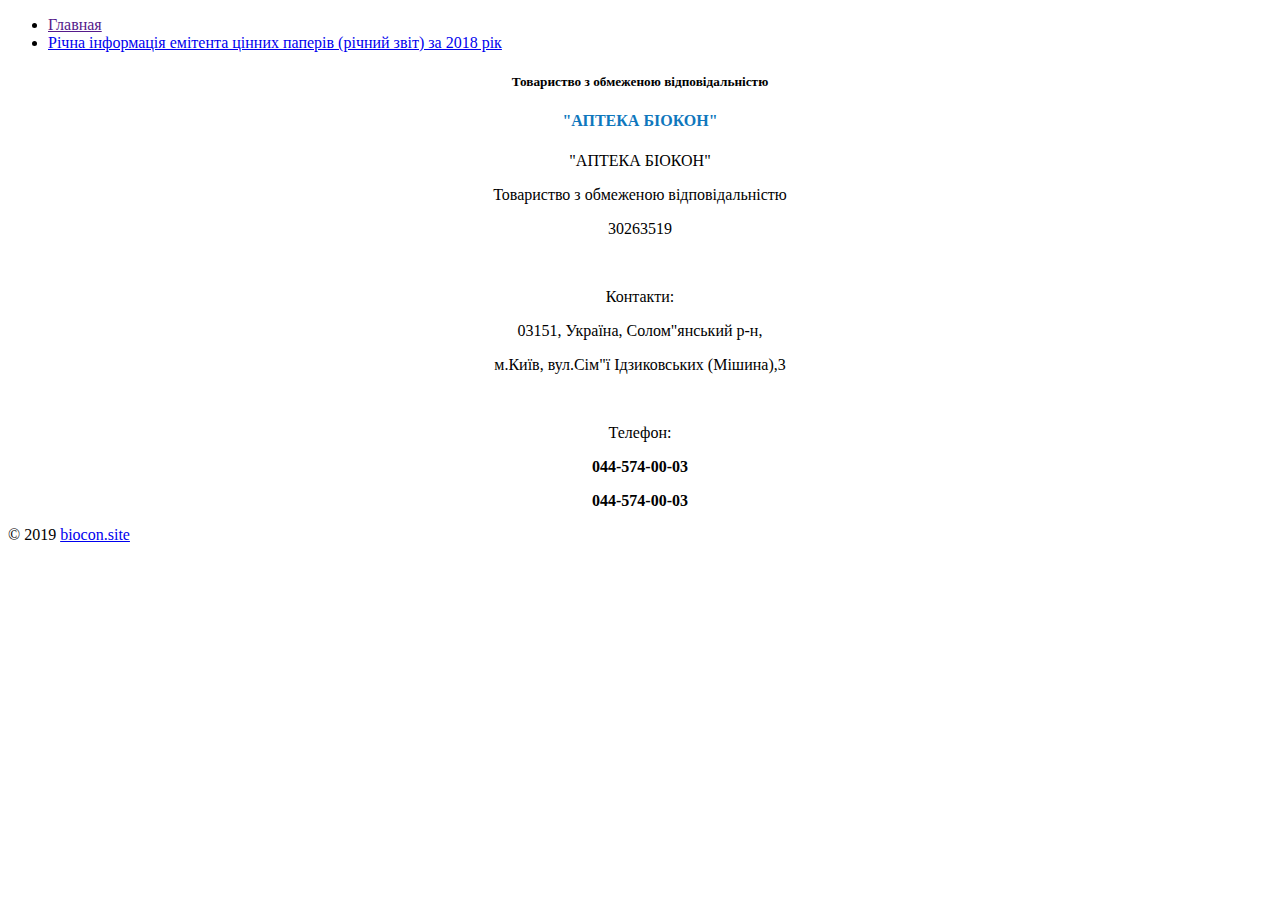
<file: Index.html>
<!DOCTYPE html>
<html lang="ru">
<head>
	<meta http-equiv="content-type" content="text/html; charset=utf-8" />
	<title>Главная</title>
	<base href="http://biocon.site/" />
			<meta name="viewport" content="width=1200" />
		<meta name="description" content="" />
	<meta name="keywords" content="" />
	<!-- Facebook Open Graph -->
	<meta property="og:title" content="Главная" />
	<meta property="og:description" content="" />
	<meta property="og:image" content="" />
	<meta property="og:type" content="article" />
	<meta property="og:url" content="http://biocon.site/" />
	<!-- Facebook Open Graph end -->
		
	<link href="css/bootstrap.min.css" rel="stylesheet" type="text/css" />
	<script src="js/jquery-1.11.3.min.js" type="text/javascript"></script>
	<script src="js/bootstrap.min.js" type="text/javascript"></script>
	<script src="js/main.js?v=20190120113454" type="text/javascript"></script>

	<link href="css/font-awesome/font-awesome.min.css?v=4.7.0" rel="stylesheet" type="text/css" />
	<link href="css/site.css?v=20190120113454" rel="stylesheet" type="text/css" />
	<link href="css/common.css?ts=1586768172" rel="stylesheet" type="text/css" />
	<link href="css/1.css?ts=1586768172" rel="stylesheet" type="text/css" />
	
	<script type="text/javascript">
	window.useTrailingSlashes = true;
</script>
	
	<link href="css/flag-icon-css/css/flag-icon.min.css" rel="stylesheet" type="text/css" />	
	<!--[if lt IE 9]>
	<script src="js/html5shiv.min.js"></script>
	<![endif]-->

	</head>


<body><div class="root"><div class="vbox wb_container" id="wb_header">
	
<div class="wb_cont_inner"><div id="wb_element_instance0" class="wb_element wb-menu"><ul class="hmenu"><li class="active"><a href="" target="_self">Главная</a></li><li><a href="http://www.biocon.site/30263519_2018.pdf" target="_self">Річна інформація емітента цінних паперів (річний звіт) за 2018 рік</a></li></ul><div class="clearfix"></div></div><div id="wb_element_instance1" class="wb_element wb_text_element" style=" line-height: normal;"><h5 class="wb-stl-subtitle" style="text-align: center;">Товариство з обмеженою вiдповiдальнiстю</h5><h4 class="wb-stl-pagetitle" style="text-align: center;"><span style="color:rgba(15,119,189,1);">"АПТЕКА БIОКОН"</span></h4></div><div id="wb_element_instance2" class="wb_element wb_element_shape"><div class="wb_shp"></div></div></div><div class="wb_cont_outer"></div><div class="wb_cont_bg"></div></div>
<div class="vbox wb_container" id="wb_main">
	
<div class="wb_cont_inner"><div id="wb_element_instance5" class="wb_element wb_text_element" style=" line-height: normal;"></div><div id="wb_element_instance6" class="wb_element wb_text_element" style=" line-height: normal;"><p class="wb-stl-normal" style="text-align: center;">"АПТЕКА БIОКОН"</p><p class="wb-stl-normal" style="text-align: center;">Товариство з обмеженою відповідальністю</p><p class="wb-stl-normal" style="text-align: center;">30263519</p><p style="text-align: center;"> </p><p style="text-align: center;">Контакти:</p><p style="text-align: center;">03151, Україна, Cолом"янський р-н,</p><p style="text-align: center;">м.Київ, вул.Сiм"ї Iдзиковських (Мiшина),3</p><p style="text-align: center;"> </p><p style="text-align: center;">Телефон:</p><p style="text-align: center;"><strong>044-574-00-03</strong></p><p style="text-align: center;"><strong>044-574-00-03</strong></p></div><div id="wb_element_instance7" class="wb_element wb_element_shape"><div class="wb_shp"></div></div><div id="wb_element_instance9" class="wb_element" style="width: 100%;">
						<script type="text/javascript">
				$(function() {
					$("#wb_element_instance9").hide();
				});
			</script>
						</div></div><div class="wb_cont_outer"><div id="wb_element_instance8" class="wb_element wb_element_shape"><div class="wb_shp"></div></div></div><div class="wb_cont_bg"></div></div>
<div class="vbox wb_container" id="wb_footer">
	
<div class="wb_cont_inner" style="height: 195px;"><div id="wb_element_instance3" class="wb_element wb_text_element" style=" line-height: normal;"><p class="wb-stl-footer">© 2019 <a href="http://biocon.site">biocon.site</a></p></div><div id="wb_element_instance10" class="wb_element" style="text-align: center; width: 100%;"><div class="wb_footer"></div><script type="text/javascript">
			$(function() {
				var footer = $(".wb_footer");
				var html = (footer.html() + "").replace(/^\s+|\s+$/g, "");
				if (!html) {
					footer.parent().remove();
					footer = $("#wb_footer, #wb_footer .wb_cont_inner");
					footer.css({height: ""});
				}
			});
			</script></div></div><div class="wb_cont_outer"><div id="wb_element_instance4" class="wb_element wb_element_shape"><div class="wb_shp"></div></div></div><div class="wb_cont_bg"></div></div><div class="wb_sbg"></div></div></body>
</html>
</file>
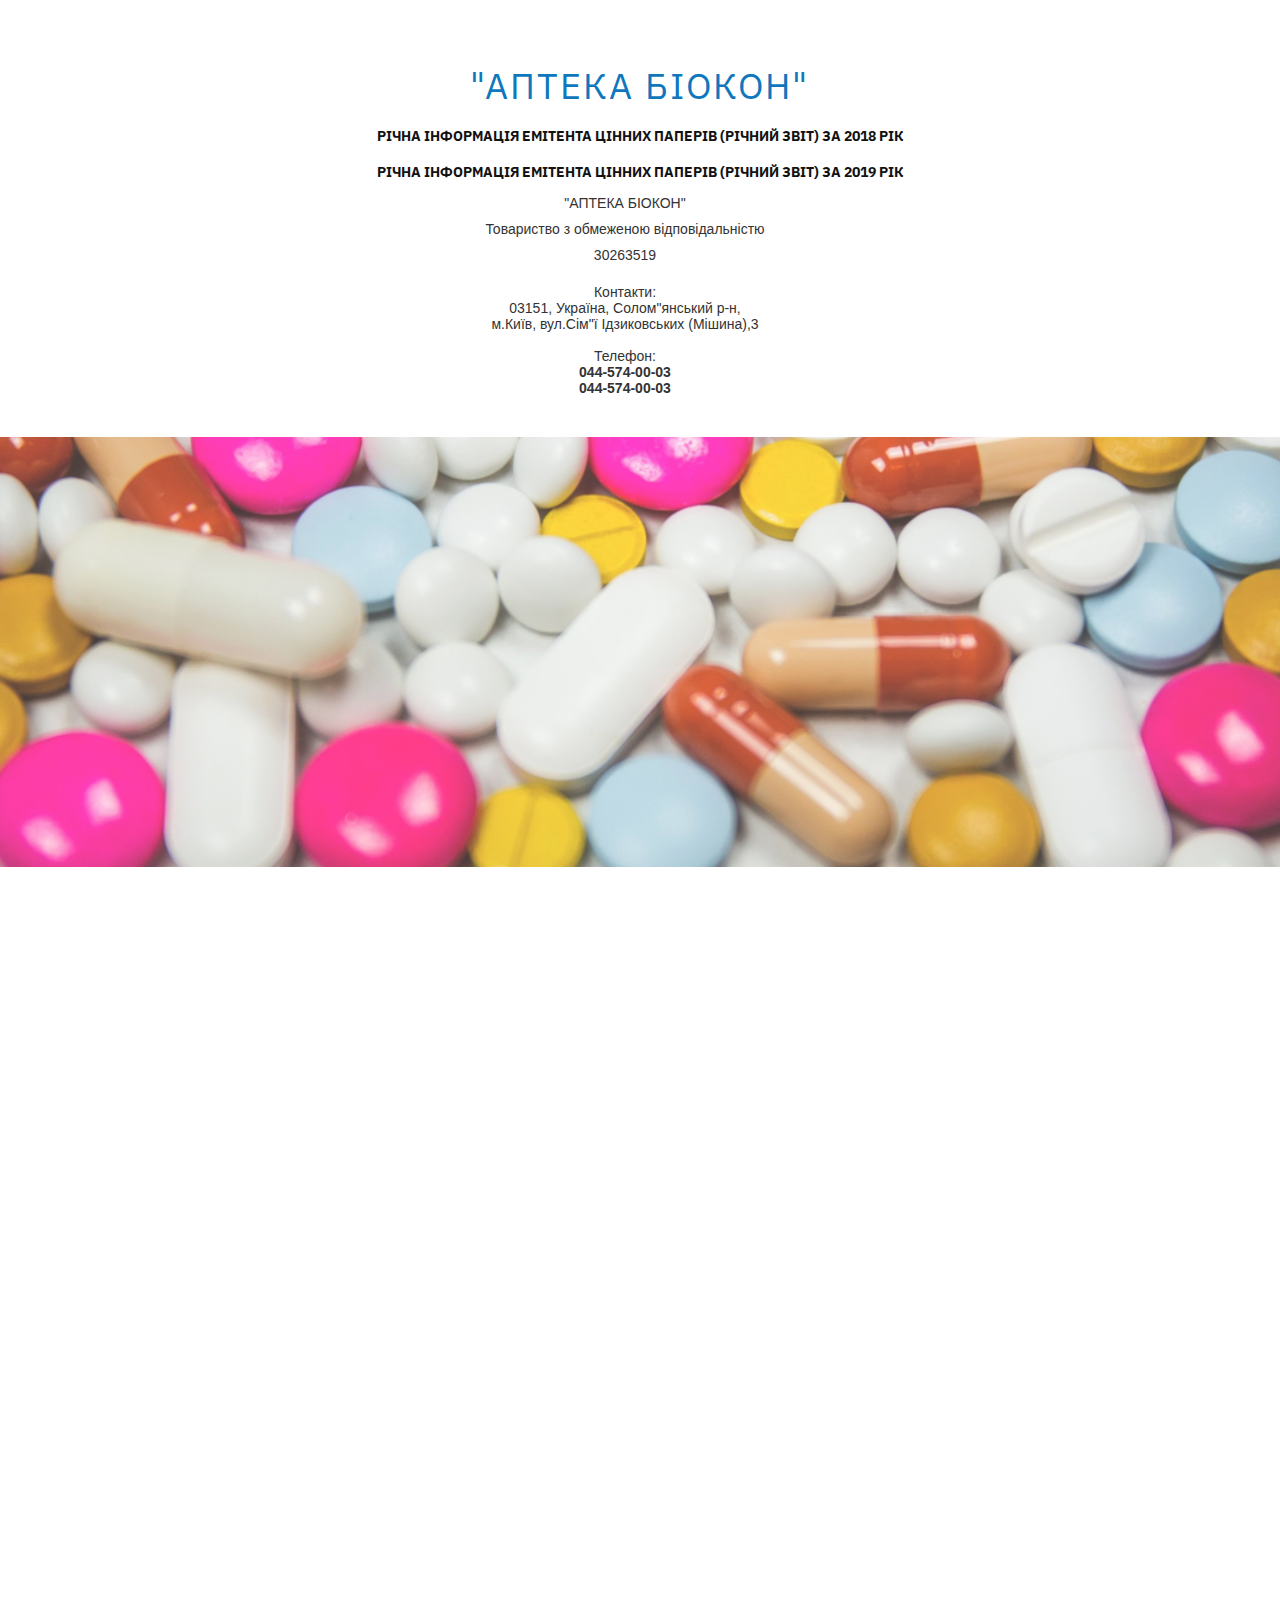
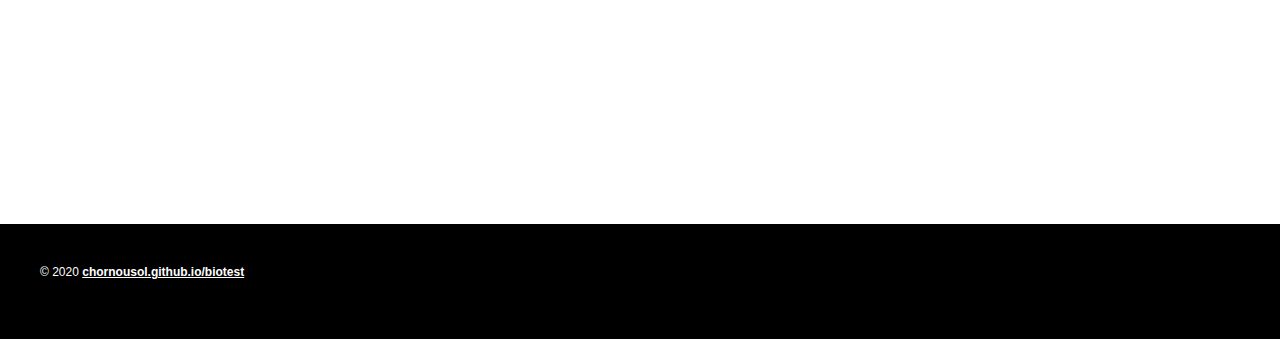
<file: biotest/index.html>
<!DOCTYPE html>
<html lang="ru">
<head>
	<meta http-equiv="content-type" content="text/html; charset=utf-8" />
	<link rel="icon" href="/gallery/Biocon_logo_micro.png" type="image/png">
	<title>Главная</title>
	<base href="https://chornousol.github.io/biotest/" />
			<meta name="viewport" content="width=1200" />
		<meta name="description" content="" />
	<meta name="keywords" content="" />
	<!-- Facebook Open Graph -->
	<meta property="og:title" content="Главная" />
	<meta property="og:description" content="" />
	<meta property="og:image" content="" />
	<meta property="og:type" content="article" />
	<meta property="og:url" content="https://chornousol.github.io/biotest/" />
	<!-- Facebook Open Graph end -->
		
	<link href="css/bootstrap.min.css" rel="stylesheet" type="text/css" />
	<script src="js/jquery-1.11.3.min.js" type="text/javascript"></script>
	<script src="js/bootstrap.min.js" type="text/javascript"></script>
	<script src="js/main.js?v=20190120113454" type="text/javascript"></script>

	<link href="css/font-awesome/font-awesome.min.css?v=4.7.0" rel="stylesheet" type="text/css" />
	<link href="css/site.css?v=20190120113454" rel="stylesheet" type="text/css" />
	<link href="css/common.css?ts=1586768172" rel="stylesheet" type="text/css" />
	<link href="css/1.css?ts=1586768172" rel="stylesheet" type="text/css" />
	
	<script type="text/javascript">
		window.useTrailingSlashes = true;
	</script>
	
	<link href="css/flag-icon-css/css/flag-icon.min.css" rel="stylesheet" type="text/css" />	
	<!--[if lt IE 9]>
	<script src="js/html5shiv.min.js"></script>
	<![endif]-->

</head>


<body>
	<div class="root">
		<div class="vbox wb_container" id="wb_header">
			<div class="wb_cont_inner">
				<div id="wb_element_instance0" class="wb_element wb-menu">
					<ul class="vmenu">
						<li><a href="https://chornousol.github.io/biotest/reports/14042020.pdf" target="_self">Річна інформація емітента цінних паперів (річний звіт) за 2018 рік</a></li>
						<li><a href="https://chornousol.github.io/biotest/reports/14042020.pdf" target="_self">Річна інформація емітента цінних паперів (річний звіт) за 2019 рік</a></li>
					</ul>
					<div class="clearfix"></div>
				</div>
				<div id="wb_element_instance1" class="wb_element wb_text_element" style=" line-height: normal;">
					<h5 class="wb-stl-subtitle" style="text-align: center;">Товариство з обмеженою вiдповiдальнiстю</h5>
					<h4 class="wb-stl-pagetitle" style="text-align: center;">
						<span style="color:rgba(15,119,189,1);">"АПТЕКА БIОКОН"</span>
					</h4>
				</div>
				<div id="wb_element_instance2" class="wb_element wb_element_shape">
					<div class="wb_shp"></div>
				</div>
			</div>
			<div class="wb_cont_outer"></div>
			<div class="wb_cont_bg"></div>
		</div>
		<div class="vbox wb_container" id="wb_main">
			<div class="wb_cont_inner">
				<div id="wb_element_instance5" class="wb_element wb_text_element" style=" line-height: normal;"></div>
				<div id="wb_element_instance6" class="wb_element wb_text_element" style=" line-height: normal;">
					<p class="wb-stl-normal" style="text-align: center;">"АПТЕКА БIОКОН"</p>
					<p class="wb-stl-normal" style="text-align: center;">Товариство з обмеженою відповідальністю</p>
					<p class="wb-stl-normal" style="text-align: center;">30263519</p>
					<p style="text-align: center;"> </p><p style="text-align: center;">Контакти:</p>
					<p style="text-align: center;">03151, Україна, Cолом"янський р-н,</p>
					<p style="text-align: center;">м.Київ, вул.Сiм"ї Iдзиковських (Мiшина),3</p>
					<p style="text-align: center;"> </p>
					<p style="text-align: center;">Телефон:</p>
					<p style="text-align: center;"><strong>044-574-00-03</strong></p>
					<p style="text-align: center;"><strong>044-574-00-03</strong></p>
				</div>
				<div id="wb_element_instance7" class="wb_element wb_element_shape">
					<div class="wb_shp"></div>
				</div>
				<div id="wb_element_instance9" class="wb_element" style="width: 100%;">
					<script type="text/javascript">
						$(function() {
						$("#wb_element_instance9").hide();
						});
					</script>
				</div>
			</div>
			<div class="wb_cont_outer">
				<div id="wb_element_instance8" class="wb_element wb_element_shape">
					<div class="wb_shp"></div>
				</div>
			</div>
			<div class="wb_cont_bg"></div>
		</div>
		<div class="vbox wb_container" id="wb_footer">
			<div class="wb_cont_inner" style="height: 195px;">
				<div id="wb_element_instance3" class="wb_element wb_text_element" style=" line-height: normal;">
					<p class="wb-stl-footer">© 2020 <a href="https://chornousol.github.io/biotest/">chornousol.github.io/biotest</a></p>
				</div>
				<div id="wb_element_instance10" class="wb_element" style="text-align: center; width: 100%;">
					<div class="wb_footer"></div>
					<script type="text/javascript">
						$(function() {
							var footer = $(".wb_footer");
							var html = (footer.html() + "").replace(/^\s+|\s+$/g, "");
							if (!html) {
							footer.parent().remove();
							footer = $("#wb_footer, #wb_footer .wb_cont_inner");
							footer.css({height: ""});
							}
						});
					</script>
				</div>
			</div>
			<div class="wb_cont_outer">
				<div id="wb_element_instance4" class="wb_element wb_element_shape">
					<div class="wb_shp"></div>
				</div>
			</div>
			<div class="wb_cont_bg"></div>
		</div>
		<div class="wb_sbg"></div>
	</div>
</body>
</html>
</file>
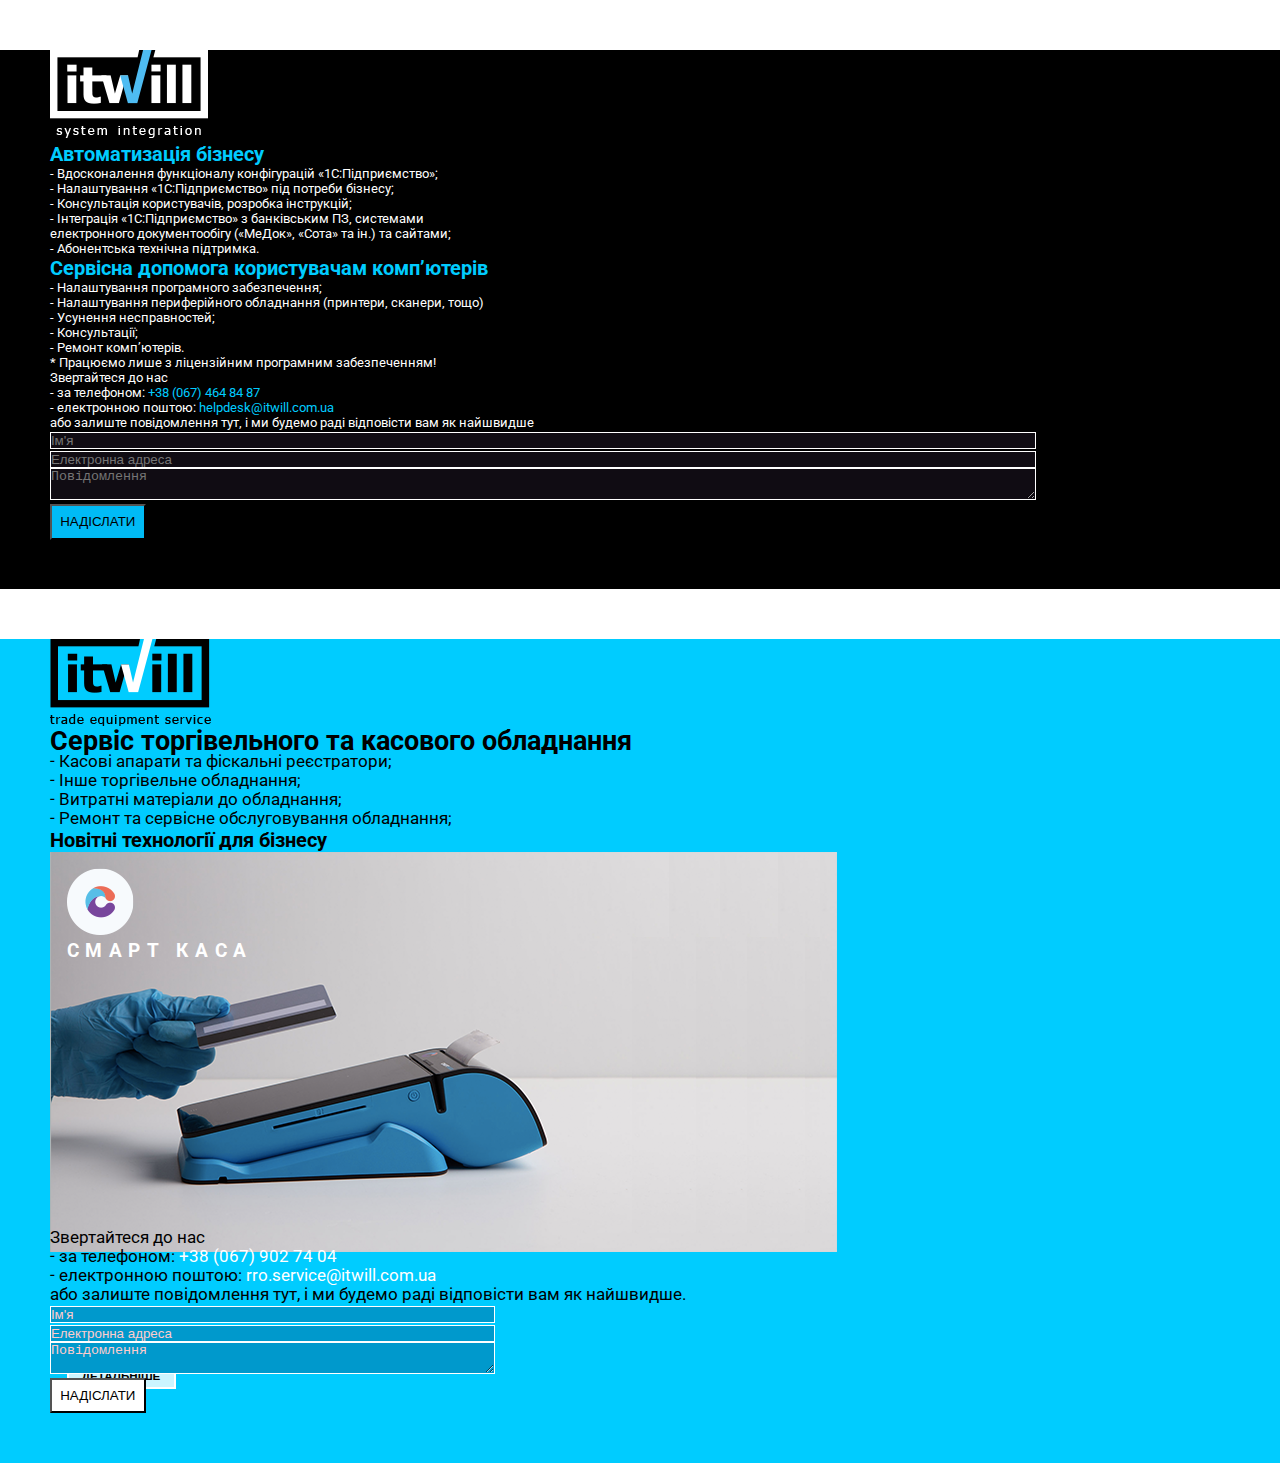
<file: itwilltest/index.html>
<!DOCTYPE html>
<html lang="uk">
<head>
  <meta charset="UTF-8">
  <title>ITWill</title>
  <link crossorigin="anonymous" href="https://stackpath.bootstrapcdn.com/bootstrap/4.1.3/css/bootstrap.min.css"
        integrity="sha384-MCw98/SFnGE8fJT3GXwEOngsV7Zt27NXFoaoApmYm81iuXoPkFOJwJ8ERdknLPMO" rel="stylesheet">
  <meta content="width=device-width, initial-scale=1.0" name="viewport">
  <meta name="description" content="">
  <link href="https://chornousol.github.io/itwilltest/styles/application.css" rel="stylesheet">
  <link href="https://chornousol.github.io/itwilltest/styles/index.css" rel="stylesheet">
</head>
<body>
<!--<div class="main_big-logo">-->
<!--  <img src="images/Logo_Big.png" alt="ItWill main logo" class="main_big-logo-image">-->
<!--</div>-->
<div class="container main_container">
  <div class="row">
    <div class="col-md-4 main_column-left">

      <div class="row hw-100 d-flex flex-column">
        <div class="p-0 img-container">
          <img alt="ItWill System Integration logo" src="https://chornousol.github.io/itwilltest/images/Logo_SI.png">
        </div>

        <div class="mt-3">
          <h2 class="blue">Автоматизація бізнесу</h2>
          <p>
            - Вдосконалення функціоналу конфігурацій «1С:Підприємство»; <br>
            - Налаштування «1С:Підприємство» під потреби бізнесу; <br>
            - Консультація користувачів, розробка інструкцій;<br>
            - Інтеграція «1С:Підприємство» з банківським ПЗ, системами <br>
            електронного документообігу («МеДок», «Сота» та ін.) та сайтами;<br>
            - Абонентська технічна підтримка.
          </p>
          <h2 class="blue">Сервісна допомога користувачам комп’ютерів</h2>
          <p>
            - Налаштування програмного забезпечення; <br>
            - Налаштування периферійного обладнання (принтери, сканери, тощо) <br>
            - Усунення несправностей; <br>
            - Консультації; <br>
            - Ремонт комп’ютерів. <br>
          </p>
          <p>* Працюємо лише з ліцензійним програмним забезпеченням!</p>
        </div>


        <div class="mt-3">
          <p>
            Звертайтеся до нас <br>
            - за телефоном: <span class="blue">+38 (067) 464 84 87</span> <br>
            - електронною поштою: <span class="blue">helpdesk@itwill.com.ua </span> <br>
            або залиште повідомлення тут, і ми будемо раді відповісти вам як найшвидше
          </p>
          <form action="https://formspree.io/xjvepdpk" method="POST">
            <div class="form-group">
              <input class="form-control" name="name" placeholder="Ім'я" type="text" required>
            </div>
            <div class="form-group">
              <input class="form-control" name="email" placeholder="Електронна адреса" type="text" required>
            </div>
            <div class="form-group">
              <textarea class="form-control" name="message" placeholder="Повідомлення" required></textarea>
            </div>
            <input class="button_form" type="submit" value="НАДІСЛАТИ">
          </form>
        </div>
      </div>
    </div>
    <div class="col-md-8 main_column-right">

      <div class="row hw-100 d-flex flex-column">

        <div class="p-0 img-container">
          <img alt="ItWill Service logo" src="https://chornousol.github.io/itwilltest/images/Logo_Service.png">
        </div>

        <div class="mt-3">
          <h1>Сервіс торгівельного та касового обладнання</h1>
          <p>
            - Касові апарати та фіскальні реєстратори; <br>
            - Інше торгівельне обладнання; <br>
            - Витратні матеріали до обладнання; <br>
            - Ремонт та сервісне обслуговування обладнання;
          </p>
        </div>

        <div class="mb-2 main_banner">
          <h2>Новітні технології для бізнесу</h2>
          <div class="main_banner-container w-100 d-flex flex-column justify-content-between">
            <div class="d-flex align-items-center">
              <img src="https://chornousol.github.io/itwilltest/images/Logo_SmartKassa.png" alt="Smart Kasa Logo">
              <h3 class="d-inline ml-3">СМАРТ КАСА</h3>
            </div>

            <div class="col-md-2 p-0">
              <a href="pages/smart_kassa.html">
                <button class="transparent white">ДЕТАЛЬНІШЕ</button>
              </a>
            </div>

          </div>
        </div>

        <div class="mt-3">
          <p>Звертайтеся до нас <br>
            - за телефоном: <span class="white">+38 (067) 902 74 04</span> <br>
            - електронною поштою: <span class="white">rro.service@itwill.com.ua</span> <br>
            або залиште повідомлення тут, і ми будемо раді відповісти вам як найшвидше.
          </p>
          <form action="https://formspree.io/xqkdgogq" method="POST" class="smart_form">
            <div class="form-group">
              <input class="form-control" name="name" placeholder="Ім'я" type="text" required>
            </div>
            <div class="form-group">
              <input class="form-control" name="email" placeholder="Електронна адреса" type="text" required>
            </div>
            <div class="form-group">
              <textarea class="form-control" name="message" placeholder="Повідомлення" required></textarea>
            </div>
            <input class="button_white" type="submit" value="НАДІСЛАТИ">
          </form>
        </div>
      </div>

    </div>
  </div>

</div>
</div>
</body>
</html>
</file>
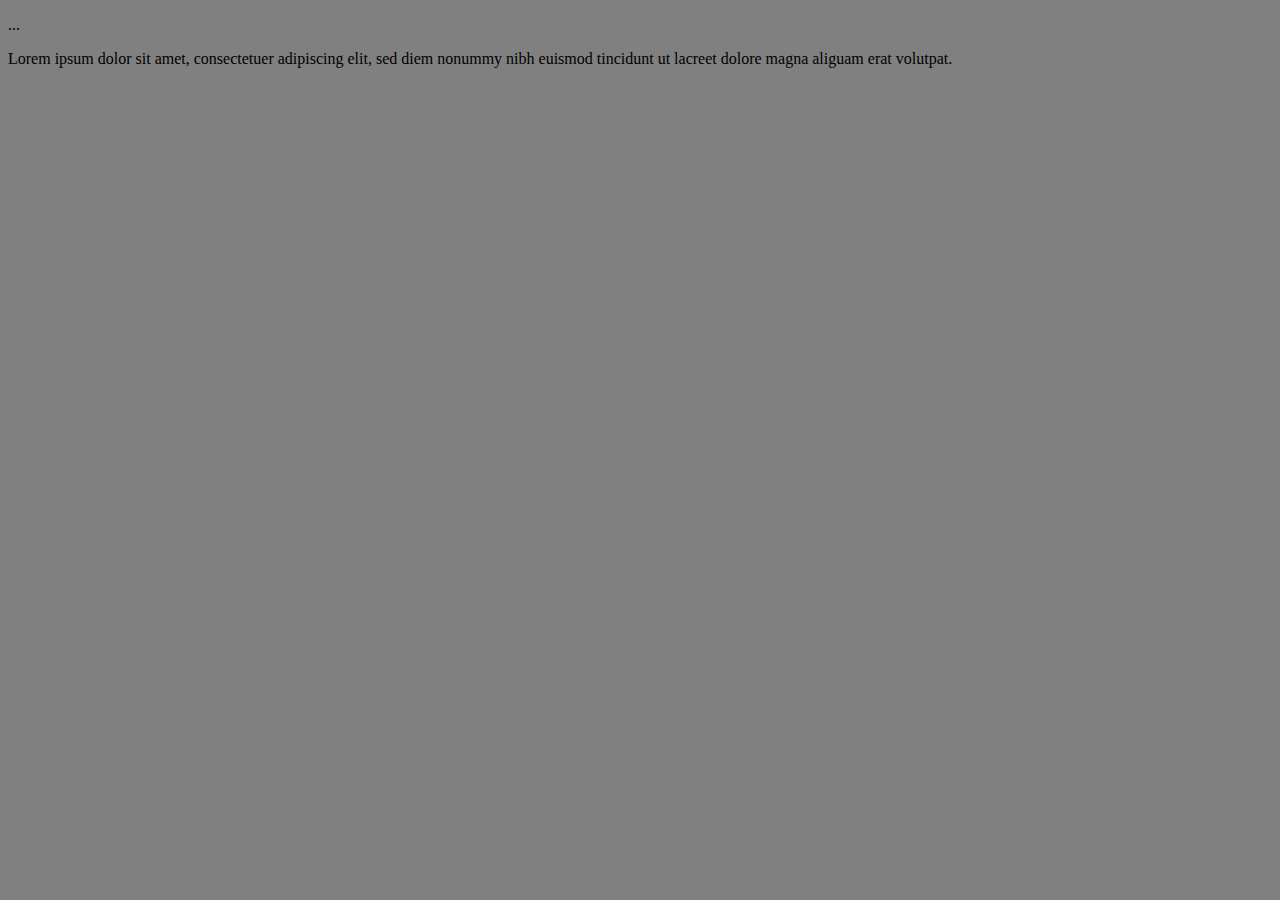
<file: testtest/index.html>
<!DOCTYPE html>
<html>
  <head>
    <title>Test HTML</title>
    <meta charset="utf-8">
    <meta http-equiv="Content-Type" content="text/html; charset=utf-8">
    <meta name="keywords" content="Сайт-песочница">
    <meta name="description" content="Это пробный сайт. На его страницах я отрабатываю примеры работы с HTML">

  </head>
  <body bgcolor="grey">
    <p>...</p>
    <div align="justify">
      Lorem ipsum dolor sit amet, consectetuer adipiscing elit, sed diem nonummy nibh euismod tincidunt ut lacreet dolore magna aliguam erat volutpat.

    </div>
    <iframe width="565" height="318" src="https://www.youtube.com/embed/Ba0fweKUwIc?list=PLbpi6ZahtOH7ywA3QW1TzGTdke3fs_a3M" frameborder="0" allow="accelerometer; autoplay; encrypted-media; gyroscope; picture-in-picture" allowfullscreen></iframe>

    <video class="viseo-stream html5-main-video" style="width: 565px; height: 318px" src="https://youtu.be/AcjbDLRPSUs"></video> 
  </body>
</html>
</file>
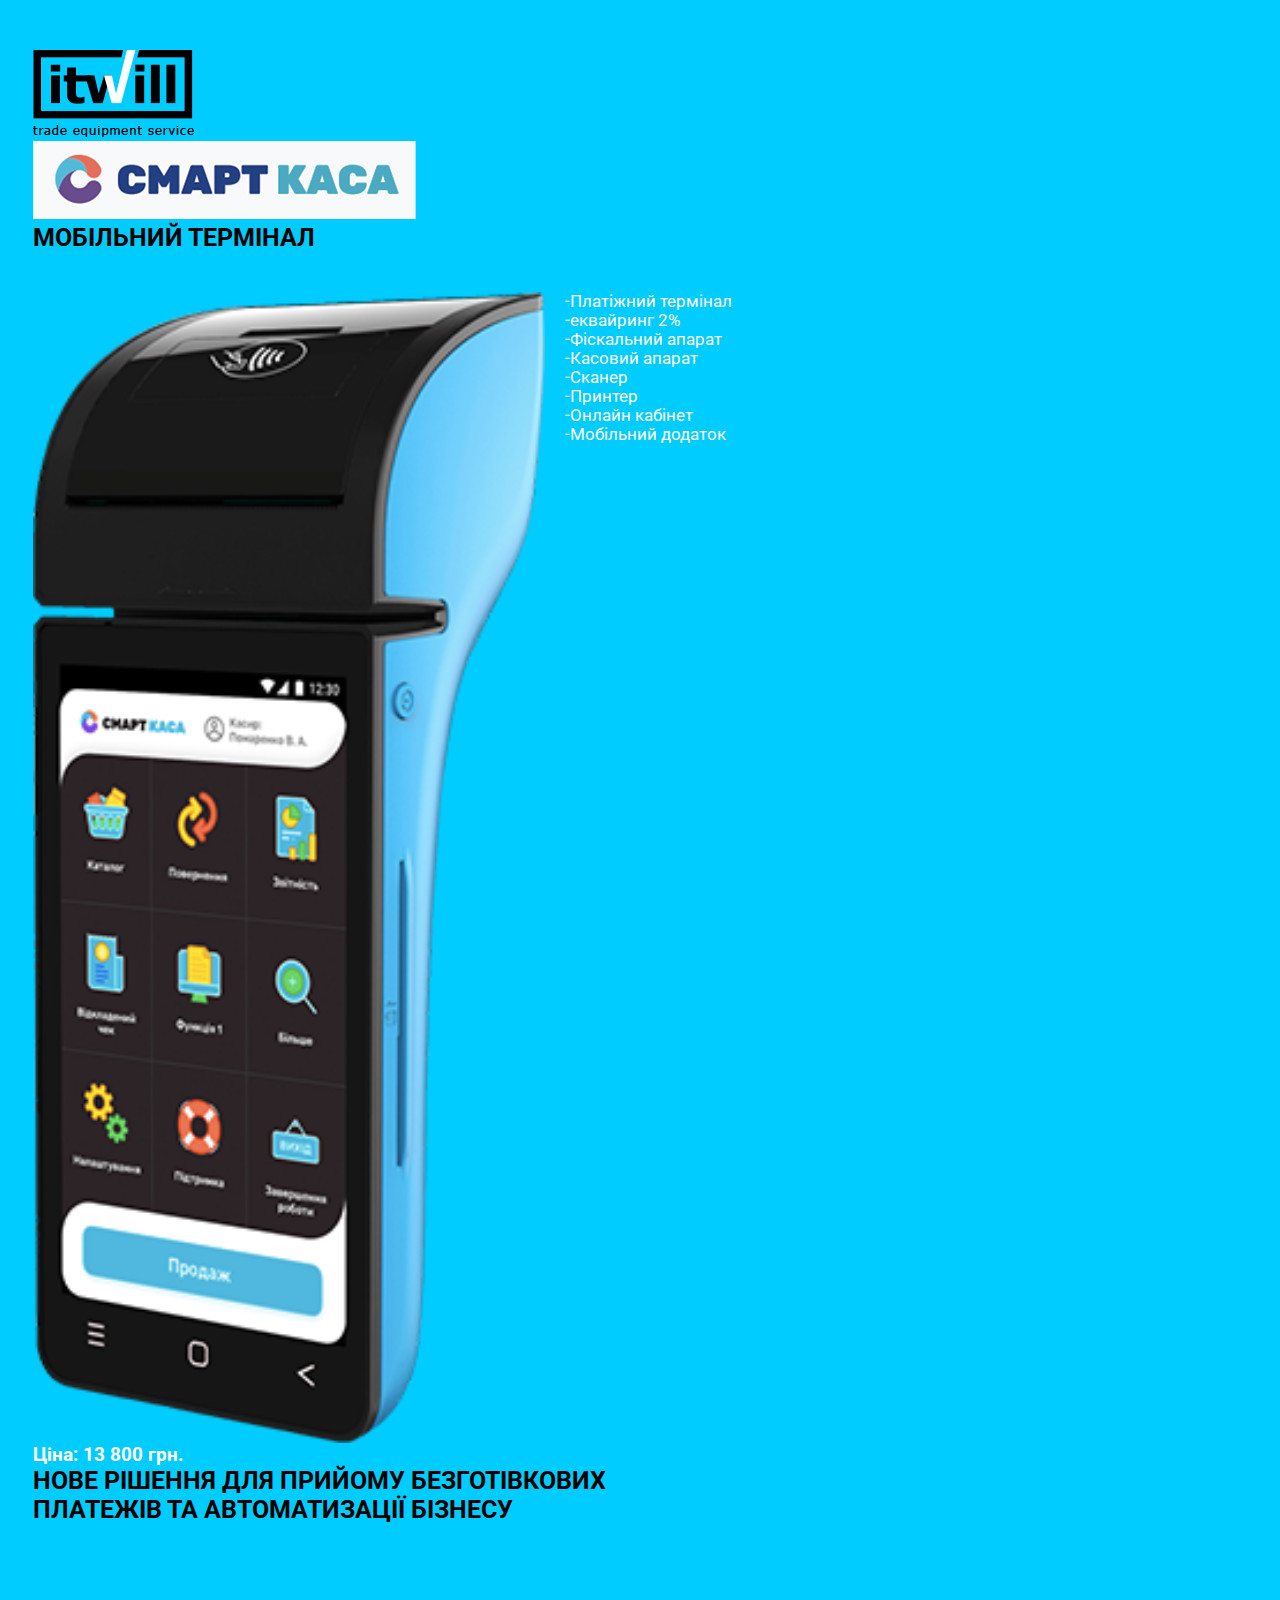
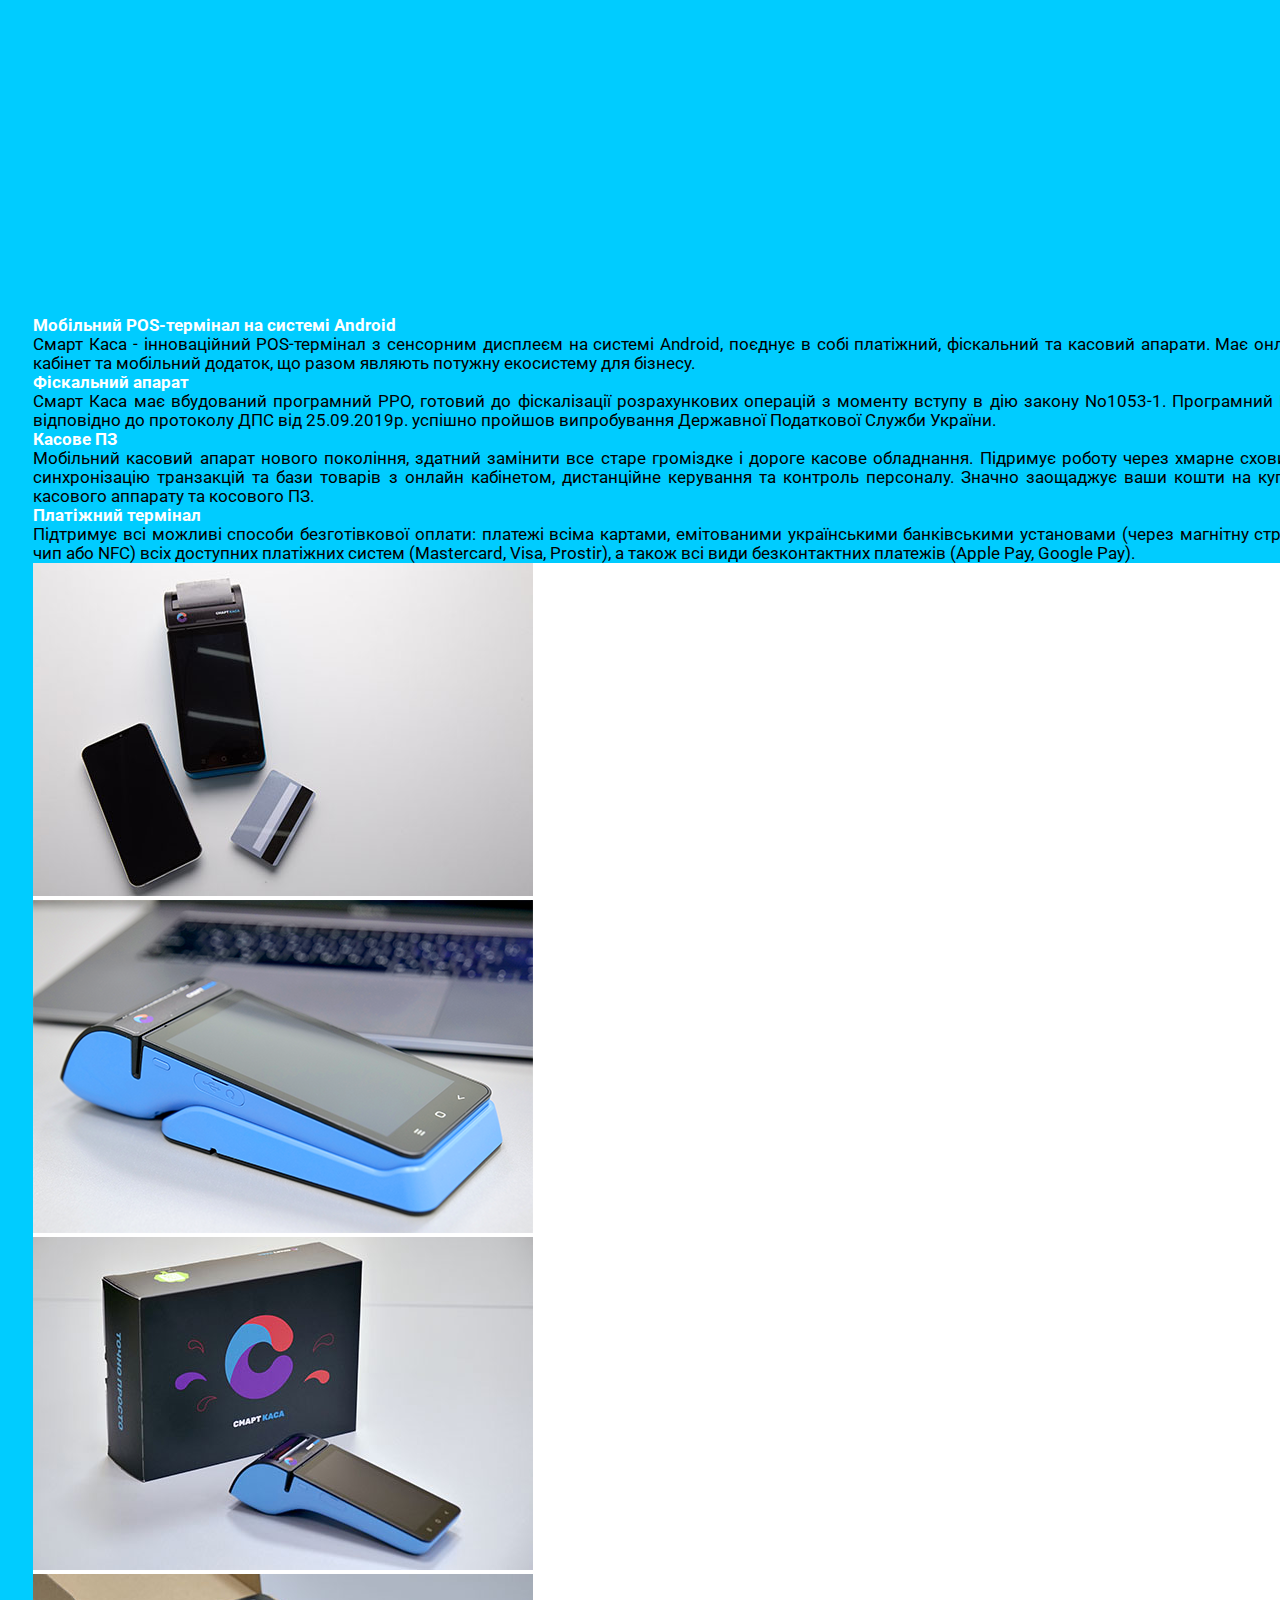
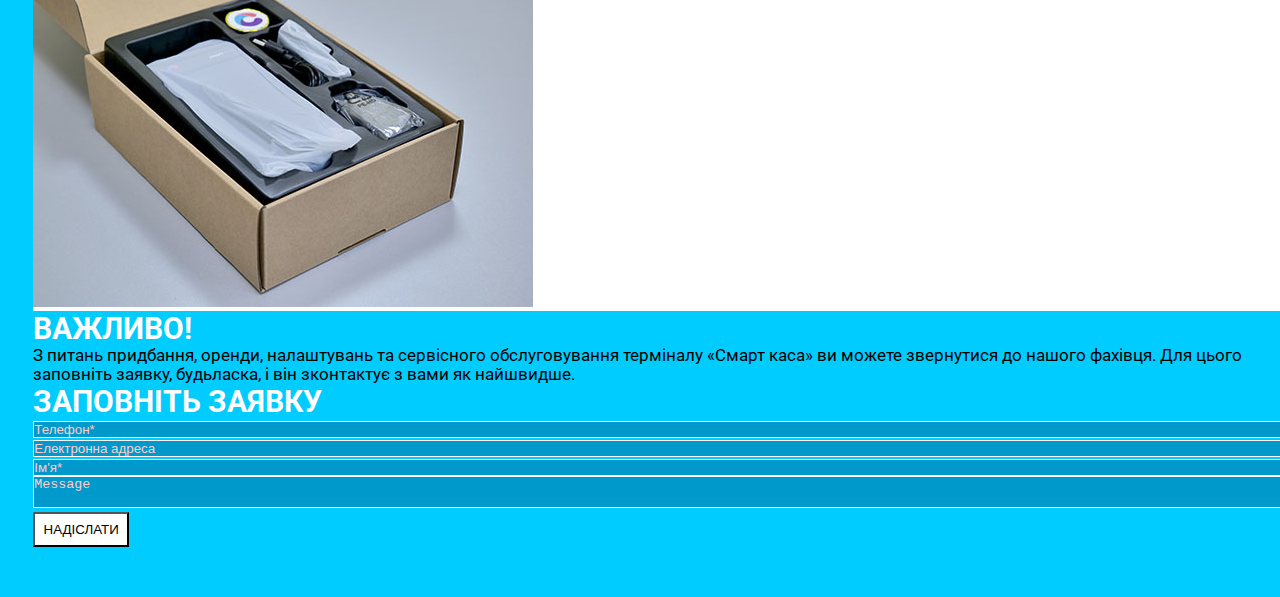
<file: itwilltest/pages/smart_kassa.html>
<!DOCTYPE html>
<html lang="uk">
  <head>
    <meta charset="UTF-8">
    <title>ITWill</title>
    <link crossorigin="anonymous" href="https://stackpath.bootstrapcdn.com/bootstrap/4.1.3/css/bootstrap.min.css" integrity="sha384-MCw98/SFnGE8fJT3GXwEOngsV7Zt27NXFoaoApmYm81iuXoPkFOJwJ8ERdknLPMO" rel="stylesheet">
    <meta content="width=device-width, initial-scale=1.0" name="viewport">
    <link href="../styles/application.css" rel="stylesheet">
    <link href="../styles/smart_kassa.css" rel="stylesheet">
    <meta class="CryptoPluginExtensionLoaded" content="1.0.2">
    <!-- Стиль маркированного списка для Смарткассы -->
    <style>
      li {list-style-type: none;}
      li:before {content: "-"}
    </style>
  </head>
  <body>
    <div class="container-fluid smart_main-container">
      <div class="row">
        <div class="row mb-3 ml-3 w-100 logos">
          <div class="col-md-4">
            <a href="../index.html">
              <img alt="ItWill Service logo" src="../images/Logo_Service.png">
            </a>
          </div>
          <div class="col-md-6">
            <img src="../images/Logo_SmartKassa_Big.png" alt="Smart Kasa Big Logo">
          </div>
        </div>
        <div class="row ml-3 mt-3 mr-0">
          <div class="col-md-4">
            <p style=" font-size: 1.5rem; text-transform: uppercase; margin-bottom: 10px; "><b>Мобільний Термінал</b></p>
            <!--p style="margin-bottom: 10px; font-size: 1.2rem;">Еквайринг 2%</p-->
            <div style="display: flex; margin-top: 40px;">
                  <img src="../images/SmartKasa.png" alt="Smart Kasa device" style="width: 40%">
              <ul style="margin-left: 20px; ">
                <li>Платіжний термінал</li>
                <li>еквайринг 2%</li>
                <li>Фіскальний апарат</li>
                <li>Касовий апарат</li>
                <li>Сканер</li>
                <li>Принтер</li>
                <li>Онлайн кабінет</li>
                <li>Мобільний додаток</li>
              </ul>
            </div>
            <h3 class="mt-5 mb-5">Ціна: 13 800 грн.</h3>
          </div>
          <div class="col-md-6" align="justify">
            <h2>
              НОВЕ РІШЕННЯ ДЛЯ ПРИЙОМУ БЕЗГОТІВКОВИХ <br>
              ПЛАТЕЖІВ ТА АВТОМАТИЗАЦІЇ БІЗНЕСУ
            </h2>
            <!-- Вставил Видосик -->
            <div align="center">
              <iframe width="690" height="388" src="https://www.youtube.com/embed/AcjbDLRPSUs" frameborder="0" allow="accelerometer; autoplay; encrypted-media; gyroscope; picture-in-picture" allowfullscreen></iframe>
            </div>
            <!-- Вставил Видосик -->
            <div>
              <h4>Мобільний POS-термінал на системі Android</h4>
              <p>
                Смарт Каса - інноваційний POS-термінал з сенсорним дисплеєм на системі Android, поєднує в собі платіжний,
                фіскальний та касовий апарати. Має онлайн кабінет та мобільний додаток, що разом являють потужну екосистему
                для бізнесу.
              </p>
            </div>
            <div>
              <h4>Фіскальний апарат</h4>
              <p>
                Смарт Каса має вбудований програмний РРО, готовий до фіскалізації розрахункових операцій з моменту вступу
                в дію закону No1053-1. Програмний РРО відповідно до протоколу ДПС від 25.09.2019р. успішно пройшов
                випробування Державної Податкової Служби України.
              </p>
            </div>

            <div>
              <h4>Касове ПЗ</h4>
              <p>
                Мобільний касовий апарат нового покоління, здатний замінити все старе громіздке і дороге касове обладнання.
                Підримує роботу через хмарне сховище, синхронізацію транзакцій та бази товарів з онлайн кабінетом,
                дистанційне керування та контроль персоналу. Значно заощаджує ваши кошти на купівлі касового аппарату та
                косового ПЗ.
              </p>
            </div>

            <div>
              <h4>Платіжний термінал</h4>
              <p>
                Підтримує всі можливі способи безготівкової оплати: платежі всіма картами, емітованими українськими
                банківськими установами (через магнітну стрічку, чип або NFC) всіх доступних платіжних систем (Mastercard,
                Visa, Prostir), а
                також всі види безконтактних платежів (Apple Pay, Google Pay).
              </p>
            </div>

          </div>
        </div>
        <div class="row product_images mt-3">
          <div class="col-md-3">
            <img src="../images/SmartKasa_1.jpg" alt="Smart Kasa Image One">
          </div>
          <div class="col-md-3">
            <img src="../images/SmartKasa_2.png" alt="Smart Kasa Image One">
          </div>
          <div class="col-md-3">
            <img src="../images/SmartKasa_3.jpg" alt="Smart Kasa Image One">
          </div>
          <div class="col-md-3 pr-0">
            <img src="../images/SmartKasa_4.jpg" alt="Smart Kasa Image One">
          </div>
        </div>
      </div>
      <div class="row mt-3 ml-3">
        <div class="col-md-3">
          <h5>ВАЖЛИВО!</h5>
          <p>
            З питань придбання, оренди, налаштувань та сервісного обслуговування терміналу «Смарт каса» ви можете звернутися
            до нашого фахівця.
            Для цього заповніть заявку, будьласка, і він зконтактує з вами як найшвидше.
          </p>
        </div>
        <div class="col-md-5">
          <h5>ЗАПОВНІТЬ ЗАЯВКУ</h5>
          <form action="https://formspree.io/xqkdgogq" method="POST">
            <div class="form-group">
              <input class="form-control" name="telephone" placeholder="Телефон*" type="text" required="">
            </div>
            <div class="form-group">
              <input class="form-control" name="email" placeholder="Електронна адреса" type="email">
            </div>
            <div class="form-group">
              <input class="form-control" name="name" placeholder="Ім'я*" type="text" required="">
            </div>
            <div class="form-group">
              <textarea class="form-control" name="message" placeholder="Message"></textarea>
            </div>
            <input class="button_form" type="submit" value="НАДІСЛАТИ">
          </form>
        </div>
      </div>
    </div>
  </body>
</html>
</file>
<file: biotest/css/site.css>
/* @import "flag-icon-css/css/flag-icon.min.css"; */

@font-face {
	font-family: Capture it;
	src: url("fonts/Capture it.ttf");
}
@font-face {
  font-family: 'Nanum Gothic';
  font-style: normal;
  font-weight: 400;
  src: url(//fonts.gstatic.com/ea/nanumgothic/v5/NanumGothic-Regular.eot);
  src: url(//fonts.gstatic.com/ea/nanumgothic/v5/NanumGothic-Regular.eot?#iefix) format('embedded-opentype'),
       url(//fonts.gstatic.com/ea/nanumgothic/v5/NanumGothic-Regular.woff2) format('woff2'),
       url(//fonts.gstatic.com/ea/nanumgothic/v5/NanumGothic-Regular.woff) format('woff'),
       url(//fonts.gstatic.com/ea/nanumgothic/v5/NanumGothic-Regular.ttf) format('truetype');
}
@font-face {
  font-family: 'Nanum Gothic';
  font-style: normal;
  font-weight: 700;
  src: url(//fonts.gstatic.com/ea/nanumgothic/v5/NanumGothic-Bold.eot);
  src: url(//fonts.gstatic.com/ea/nanumgothic/v5/NanumGothic-Bold.eot?#iefix) format('embedded-opentype'),
       url(//fonts.gstatic.com/ea/nanumgothic/v5/NanumGothic-Bold.woff2) format('woff2'),
       url(//fonts.gstatic.com/ea/nanumgothic/v5/NanumGothic-Bold.woff) format('woff'),
       url(//fonts.gstatic.com/ea/nanumgothic/v5/NanumGothic-Bold.ttf) format('truetype');
}
@font-face {
  font-family: 'Nanum Gothic';
  font-style: normal;
  font-weight: 800;
  src: url(//fonts.gstatic.com/ea/nanumgothic/v5/NanumGothic-ExtraBold.eot);
  src: url(//fonts.gstatic.com/ea/nanumgothic/v5/NanumGothic-ExtraBold.eot?#iefix) format('embedded-opentype'),
       url(//fonts.gstatic.com/ea/nanumgothic/v5/NanumGothic-ExtraBold.woff2) format('woff2'),
       url(//fonts.gstatic.com/ea/nanumgothic/v5/NanumGothic-ExtraBold.woff) format('woff'),
       url(//fonts.gstatic.com/ea/nanumgothic/v5/NanumGothic-ExtraBold.ttf) format('truetype');
}

.ico-spin { -webkit-animation: ico-spin 2s infinite linear; animation: ico-spin 2s infinite linear; }
@-webkit-keyframes ico-spin {
  0% { -webkit-transform: rotate(0deg); transform: rotate(0deg); }
  100% { -webkit-transform: rotate(359deg); transform: rotate(359deg); }
}
@keyframes ico-spin {
  0% { -webkit-transform: rotate(0deg); transform: rotate(0deg); }
  100% { -webkit-transform: rotate(359deg); transform: rotate(359deg); }
}

html[lang="ar"] textarea,
html[lang="ar"] input,
html[lang="he"] textarea,
html[lang="he"] input,
html[lang="fa"] textarea,
html[lang="fa"] input {
	direction: rtl;
}
html[lang="ar"] .rtl,
html[lang="ar"] .rtl *,
html[lang="he"] .rtl,
html[lang="he"] .rtl *,
html[lang="fa"] .rtl,
html[lang="fa"] .rtl * {
	direction: rtl;
	/* text-align: right!important; */
}

html, body	{ /* height: 100%; */ height: auto; padding: 0; }
.root		{ margin: 0; width: 100%; min-height: 200px; }
.vbox		{ width: 100%; float: none; position: relative; }
.hbox		{ min-height: 100%; float: left; position: relative; }

a img		{ border: none; }

.clear	{
	display: block; float: none; clear: both; border: none; padding: 0px; margin: 0px;
	visibility: hidden; font-size: 1px; line-height: 1px;
}

.wb_container	{ position: relative; z-index: 3; }
.wb_cont_inner { position: relative; margin: 0 auto; width: 1200px; }
.wb_cont_outer { position: absolute; left: 0; top: 0; width: 100%; }
.wb_cont_inner_rel { position: relative; margin: 0 auto; width: 100%; }
.wb_cont_outer_rel { position: relative; width: 100%; }

.wb_cont_bg { position: absolute; width: 1200px; height: 100%; left: 50%; top: 0; margin-left: -600px; }

#wb_header	{ position: relative; z-index: 4; }
#wb_header_placeholder { z-index: 4; }
#wb_sbg_placeholder { position: fixed; width: 100%; top: 0; left: 0; z-index: 4; }
#wb_header_bg { position: fixed; width: 100%; top: 0; left: 0; z-index: 4; }
.wb_header_fixed { position: fixed!important; top: 0; width: inherit; z-index: 4; }

#wb_bgs_cont { position: absolute; width: 100%; left: 0; z-index: 1; }

.wb_container .wb_page { position: relative; box-sizing: content-box; }
.wb_container .wb_page:after { content: ""; display: block; float: none; clear: both; }
.wb_container .wb_page .wb_page_anchor { position: relative; top: 0; left: 0; display: block; }

.wb_container > .wb-cs-row > .wb-cs-col {
	width: 100%;
}

.wb_sbg		{
	position: absolute; left: 0px; top: 0px; width: 100%; height: 100%;
	z-index: 2;
}

.wb-cs-clear {
	display: block;
	padding: 0px;
	margin: 0px;
	font-size: 1px;
	line-height: 1px;
	overflow: hidden;
	float: none;
	clear: both;
	position: static;
}

.wb-cs-row {
	box-sizing: border-box;
	float: none;
	clear: both;
	width: 100%;
}
.wb-cs-row:after, .wb_container:after {
	content: "";
	display: block;
	width: 100%;
	height: 0;
	clear: both;
	visibility: hidden;
}
.wb-cs-col {
	box-sizing: border-box;
	float: left;
}
.wb-cs-grp {
	box-sizing: border-box;
}
.wb-cs-elem {
	position: relative;
	box-sizing: border-box;
}
.wb-cs-col.wb-cs-right, .wb-cs-grp.wb-cs-right, .wb-cs-elem.wb-cs-right {
	float: right;
}
.wb-site-debug .wb-cs-row {
	background: rgba(255, 0, 0, 0.1);
}
.wb-site-debug .wb-cs-col {
	background: rgba(0, 255, 0, 0.1);
}
.wb-site-debug .wb-cs-grp {
	background: rgba(255, 255, 255, 0.1);
}
.wb-site-debug .wb-cs-elem {
	background: rgba(0, 0, 255, 0.1);
}
.wb_element	{
	position: absolute !important;
	min-height: 64px;
	min-width: 64px;
	left: 0;
	top: 0;
	padding: 0;
	margin: 0;
	display: block;
	overflow: visible;
	box-sizing: content-box;
}
.wb_text_element p {
	margin: 0;
	padding: 0;
}
.wb_anchor	{
	position: absolute;
}
.wb_element.wb-cs-elem {
	position: relative ! important;
	box-sizing: border-box;
	min-width: 0;
	/*left: 0 ! important;
	top: 0 ! important;
	width: 100% ! important;
	height: auto ! important;
	min-height: 0 ! important;*/
}
.wb_element_shape > .wb_shp {
	position: absolute;
	left: 0;
	top: 0;
	width: 100%;
	height: 100%;
}
.wb_element_shape > .wb_shp + .wb-elm-ch-wrp {
	pointer-events: none;
}
.wb_element_shape > .wb_shp + .wb-elm-ch-wrp a,
.wb_element_shape > .wb_shp + .wb-elm-ch-wrp input,
.wb_element_shape > .wb_shp + .wb-elm-ch-wrp select,
.wb_element_shape > .wb_shp + .wb-elm-ch-wrp textarea,
.wb_element_shape > .wb_shp + .wb-elm-ch-wrp button,
.wb_element_shape > .wb_shp + .wb-elm-ch-wrp .wb_element {
	pointer-events: initial;
}

.wb_element_picture > .wb_picture_wrap {
	position: absolute;
	left: 0;
	top: 0;
	width: 100%;
	height: 100%;
	overflow: hidden;
}

.wb_table	{ border: none; border-collapse: collapse; margin: 0 auto; }
.wb_table td	{ border: 1px solid #000; position: relative; }
.wb_table td > div { position: relative; top: 0; left: 0; width: 100%; }

.wb_button	{
	display: block; padding: 0px; margin: 0 auto; text-align: center; text-decoration: none;
	cursor: pointer; position: relative;
}
.wb_button:before { content: ""; display: inline-block; vertical-align: middle; height: 100%; }
.wb_button,
.wb_button:hover,
.wb_button:active,
.wb_button:focus,
.wb_button:visited	{ outline: none !important; }
.wb_button span	{ display: inline-block; vertical-align: middle; padding: 0px; margin: 0px; }

.vmenu,
.hmenu		{
	display: block; list-style-type: none; padding: 0px; margin: 0px; float: left; width: 100%; overflow: visible;
}
.hmenu { white-space: normal; }
.vmenu li,
.hmenu li		{ position: relative; display: block; display: inline-block; padding: 0px; margin: 0px; }
.vmenu li		{ clear: both; display: block; }
.vmenu li a,
.hmenu li a	{ display: block; }
.vmenu ul,
.hmenu ul	{ display: none; position: absolute; margin-left: 0; padding-left: 0; left: 100%; top: 0; z-index: 2; }
.vmenu ul li,
.hmenu ul li	{ display: block; }
.hmenu ul li:first-child,
.vmenu ul li:first-child { margin-top: 0 ! important; }
.hmenu > li > ul { left: 0; top: 100%; }
.hmenu li.over > ul, .vmenu li.over > ul { display: block; }
.vmenu ul a, .hmenu ul a { white-space: nowrap; max-width: 320px; overflow: hidden; text-overflow: ellipsis; }

.wb-menu-hidden ul, .wb-menu-hidden .btn-collapser {
	display: none!important;
}


/* Default gallery styles */
.wb_gallery			{ background: #000; width: 100%; height: 100%; overflow: hidden; }
#wb_gedit_name		{ width: 315px; }
#wb_gedit_images	{
	width: 466px; height: 300px; overflow: auto; overflow-y: scroll; background: #ffffff;
}
#wb_gedit_uploader	{ width: 120px; height: 64px; float: left; }
#wb_gedit_uploader_state {
	width: 336px; height: 64px; float: left; margin-left: 10px; overflow: auto;
}

/* .gallery-image		{ background: white; padding: 5px; } */

.wb_thumb			{ float: left; padding: 3px; }
.wb_thumb img		{ max-width: none !important; }
.wb_thumb div			{ border: 1px solid #888; }
.wb-thumbs-only > .wb_thumb { float: none; display: inline-block; vertical-align: top; }

.gallery-slideshow  	{ width: 100%; height: 100%; }
.gallery-slide-image{ position: relative; width: 100%; height: 100%; }
.gallery-slide-left, .gallery-slide-right {
	position: absolute; top: 50%;
	width: 32px; height: 32px; line-height: 32px; margin-top: -16px;
	font-size: 16px;
	color: #FFF; text-shadow: #000 0 0 1px;
	transition: color 0.2s linear 0s, text-shadow 0.2s linear 0s;
	display: block; cursor: pointer; outline: none !important; text-align: center;
}
.gallery-slide-left	{
	left: 0;
}
.gallery-slide-right {
	right: 0;
}
.gallery-slide-left:hover	{ color: #DDD; text-shadow: #222 0 0 1px; }
.gallery-slide-right:hover	{ color: #DDD; text-shadow: #222 0 0 1px; }

.gallery-list		{ }
.gallery-list-image	{ }
.gallery-list-thumbs{ }
.gallery-list-left .fa,
.gallery-list-right .fa {
	position: absolute; top: 50%;
	font-size: 14px; line-height: 14px; margin-top: -7px;
	color: #FFF; text-shadow: #000 0 0 1px;
	transition: color 0.2s linear 0s, text-shadow 0.2s linear 0s;
}
.gallery-list-left:hover .fa, .gallery-list-right:hover .fa { color: #DDD; text-shadow: #222 0 0 1px; }
.gallery-list-left .fa	{ left: 3px; }
.gallery-list-right .fa	{ right: 3px; }
.gallery-list .tmb-selected	{ background: #888; }

#skypedetectionswf	{ position: absolute; left: -1000px; top: -1000px; }

.wb_form			{
	padding: 0px; margin: 0px; display: block; border: none; width: 100%; height: 100%;
}
.wb_form table		{
	padding: 0px; margin: 0px; border: none; border-collapse: collapse;
	width: 100%; height: 100%;
}
.wb_form table th,
.wb_form table td		{ padding: 4px 0px 0px 0px; margin: 0px; border: none; border-collapse: collapse; text-align: left; }
.wb_form table th		{ white-space: nowrap; }
.wb_form table tr:first-child th,
.wb_form table tr:first-child td {
	padding-top: 0px;
}
.wb_form table th 		{ width: 1%; }
.wb_form table th:not([class]) 	{ font-size: 13px; }
.wb_comments textarea.hpc,
.wb_form textarea.hpc	{
	font-size: 1px; line-height: 1px; width: 1px; height: 1px; padding: 0px; margin: 0px;
	border: none; display: block; background: transparent; color: #ffffff; opacity: 0;
	filter: alpha(opacity=0); position: absolute; left: -10px; top: -10px;
}
.wb_form .form-field {
	width: 100%;
}
.wb_form label.checkbox-label {
	display: block;
	max-width: none;
	text-align: left;
}
.wb_form.wb_form_rtl label.checkbox-label {
	text-align: right;
}
.wb_form label.checkbox-label > input.form-field {
	width: auto;
	height: auto;
	display: inline-block;
	vertical-align: middle;
	margin: 0;
}
.wb_form .form-file-wrapper {
	height: 34px;
	border: 1px solid #ccc;
	padding: 0 12px;
}
.wb_form .form-file-wrapper:before {
	content: "";
	display: inline-block;
	vertical-align: middle;
	height: 100%;
}
.wb_form .form-file-wrapper > input {
	display: inline-block;
	vertical-align: middle;
}

.wb_form .wb_form_captcha {
	transform-origin: 0 0;
	-o-transform-origin: 0 0;
	-ms-transform-origin: 0 0;
	-moz-transform-origin: 0 0;
	-webkit-transform-origin: 0 0;
}
.wb_form textarea.form-control {
	resize: none;
}
.wb_form_rtl { direction: rtl; }

.wb_comments		{ width: 500px; margin: 0px auto; }
.wb_comment			{
	display: block; border-top: 1px solid #ccc; padding: 6px 2px; clear: both;
	position: relative;
}
.wb_comment_user	{
	font-size: 18px; color: #007499; font-family: Arial,sans-serif; margin-bottom: 6px;
}
.wb_comment_date	{
	font-size: 10px; color: #999; font-family: Arial,sans-serif;
}
.wb_comment_text	{
	font-size: 13px; color: black; font-family: Arial,sans-serif;
}

.wb_footer { padding-bottom: 20px; }

i.icon-wb-logo {
	background-image: url("../img/icon-logo.png") !important;
	background-position: 0px 0px;
	width: 22px; height: 22px; margin: -3px 0px 0px 0px;
	vertical-align: middle;
	display: inline-block;
}

.wb-combobox-controll input	{ cursor: pointer; }
.wb-combobox-controll ul	{ overflow-y: auto; max-height: 320px; }
.wb-combobox-controll .dropdown-toggle { padding-left: 8px; padding-right: 8px; }

[class^="flag-icon"],
[class*=" flag-icon"] {
	width: 18px; height: 14px; display: block; display: inline-block;
	padding: 0px; margin: 0px; border: none; font-size: 1px; line-height: 1px;
	overflow: hidden;
	background-size:contain;
	background-position:50%;
	background-repeat:no-repeat;
	position: relative;
	border: 1px solid #EEE;
	/*position:relative;
	display:inline-block;
	width:1.33333333em;
	line-height:1em*/
}

[class^="ico-lang"],
[class*=" ico-lang"] {
	background: url("../img/flags_matrix.png") no-repeat;
	width: 18px; height: 12px; display: block; display: inline-block;
	padding: 0px; margin: 0px; border: none; font-size: 1px; line-height: 1px;
	overflow: hidden;
}
span.ico-lang-us, i.ico-lang-us { background-position: -378px -228px; }
span.ico-lang-uk, i.ico-lang-uk { background-position: -378px -132px; }
span.ico-lang-lt, i.ico-lang-lt { background-position: -216px -240px; }
span.ico-lang-ru, i.ico-lang-ru { background-position: -324px -252px; }
span.ico-lang-de, i.ico-lang-de { background-position: -72px -60px; }
span.ico-lang-ae, i.ico-lang-ae { background-position: -18px -60px; }
span.ico-lang-dk, i.ico-lang-dk { background-position: -72px -132px; }
span.ico-lang-gr, i.ico-lang-gr { background-position: -126px -216px; }
span.ico-lang-es, i.ico-lang-es { background-position: -90px -228px; }
span.ico-lang-sv, i.ico-lang-sv { background-position: -342px -264px; }
span.ico-lang-ee, i.ico-lang-ee { background-position: -90px -60px; }
span.ico-lang-fi, i.ico-lang-fi { background-position: -108px -108px; }
span.ico-lang-fr, i.ico-lang-fr { background-position: -108px -216px; }
span.ico-lang-hr, i.ico-lang-hr { background-position: -144px -216px; }
span.ico-lang-ht, i.ico-lang-ht { background-position: -144px -240px; }
span.ico-lang-hu, i.ico-lang-hu { background-position: -144px -252px; }
span.ico-lang-id, i.ico-lang-id { background-position: -162px -48px; }
span.ico-lang-it, i.ico-lang-it { background-position: -162px -240px; }
span.ico-lang-kr, i.ico-lang-kr { background-position: -198px -216px; }
span.ico-lang-lv, i.ico-lang-lv { background-position: -216px -264px; }
span.ico-lang-my, i.ico-lang-my { background-position: -234px -300px; }
span.ico-lang-mk, i.ico-lang-mk { background-position: -234px -132px; }
span.ico-lang-nl, i.ico-lang-nl { background-position: -252px -144px; }
span.ico-lang-pl, i.ico-lang-pl { background-position: -288px -144px; }
span.ico-lang-br, i.ico-lang-br { background-position: -36px -216px; }
/* span.ico-lang-br, i.ico-lang-br { background-position: -288px -240px; } */
span.ico-lang-ro, i.ico-lang-ro { background-position: -324px -180px; }
span.ico-lang-ua, i.ico-lang-ua { background-position: -378px -12px; }
span.ico-lang-sk, i.ico-lang-sk { background-position: -342px -132px; }
span.ico-lang-tr, i.ico-lang-tr { background-position: -360px -216px; }
span.ico-lang-th, i.ico-lang-th { background-position: -360px -96px; }
span.ico-lang-vn, i.ico-lang-vn { background-position: -396px -168px; }
span.ico-lang-se, i.ico-lang-se { background-position: -342px -60px; }
span.ico-lang-si, i.ico-lang-si { background-position: -342px -108px; }
span.ico-lang-me, i.ico-lang-me { background-position: -234px -60px; }
span.ico-lang-hk, i.ico-lang-hk { background-position: -468px -108px; }
/* span.ico-lang-hk, i.ico-lang-hk { background-position: -144px -132px; } */
span.ico-lang-tw, i.ico-lang-tw { background-position: -360px -276px; }
span.ico-lang-cn, i.ico-lang-cn { background-position: -54px -168px; }
span.ico-lang-rs, i.ico-lang-rs { background-position: -324px -228px; }
span.ico-lang-cz, i.ico-lang-cz { background-position: -54px -312px; }
span.ico-lang-cs, i.ico-lang-cs { background-position: -324px -228px; }
span.ico-lang-bg, i.ico-lang-bg { background-position: -36px -84px; }
span.ico-lang-il, i.ico-lang-il { background-position: -162px -144px; }
span.ico-lang-by, i.ico-lang-by { background-position: -35px -300px; }
span.ico-lang-kz, i.ico-lang-kz { background-position: -198px -312px; }
span.ico-lang-al, i.ico-lang-al { background-position: -17px -144px; }
span.ico-lang-ir, i.ico-lang-ir { background-position: -162px -216px; }
span.ico-lang-no, i.ico-lang-no { background-position: -252px -180px; }
span.ico-lang-za, i.ico-lang-za { background-position: -467px -12px; }
span.ico-lang-am, i.ico-lang-am { background-position: -18px -155px; }
span.ico-lang-ct, i.ico-lang-ct { background-position: -54px -240px; }
span.ico-lang-jp, i.ico-lang-jp { background-position: -180px -192px; }
span.ico-lang-in, i.ico-lang-in { background-position: -162px -168px; }
span.ico-lang-eu, i.ico-lang-eu { background-position: -90px -252px; }
span.ico-lang-gl, i.ico-lang-gl { background-position: -126px -144px; }
span.ico-lang-pt, i.ico-lang-pt { background-position: -288px -240px; }
span.ico-lang-ph, i.ico-lang-ph { background-position: -288px -96px; }
span.ico-lang-gb, i.ico-lang-gb { background-position: -468px -312px; }
span.ico-lang-ge, i.ico-lang-ge { background-position: -126px -60px; }
span.ico-lang-at, i.ico-lang-at { background-position: -17px -240px; }
span.ico-lang-az, i.ico-lang-az { background-position: -18px -312px; }
span.ico-lang-ba, i.ico-lang-ba { background-position: -36px -12px; }
span.ico-lang-pk, i.ico-lang-pk { background-position: -288px -132px; }
span.ico-lang-uz, i.ico-lang-uz { background-position: -378px -312px; }


i.ico-lang-en,
i.ico-lang-lt,
i.ico-lang-ru	{ width: 18px; height: 12px }


.langs_flags {
	display: inline-block;
}
.langs_flags a {
	padding: 0;
	width: 18px;
	height: 14px;
	position: relative;
	display: block;
	float: left;
	margin: 2px;
}
.langs_flags.langs_flags_noa a {
	margin: 0;
}
.langs_flags:not(.langs_flags_noa) a.active:after {
	content: "";
	display: block;
	width: 22px;
	height: 18px;
	border: 1px solid #777;
	padding: 1px;
	position: absolute;
	top: -2px;
	left: -2px;
}
.langs_flags a i {
	display: block;
}

.btn-collapser {
	display: none;
	text-align: center;
	padding: 6px;
}

.btn-collapser > .icon-bar {
	display: block;
	padding: 0px;
	margin: 3px 0px 0px 0px;
	font-size: 1px;
	line-height: 1px;
	background: #000000;
	height: 3px;
	width: 18px;
}

.btn-collapser > .icon-bar:first-child {
	margin-top: 0px;
}

.wb_element .collapsed > .btn-collapser {
	display: inline-block;
}

.wb_element .collapsed > ul {
	display: none !important;
}

.wb-music-player {
	background-color: #fafafa;
	width: 100%;
	height: 100%;
	overflow: hidden;
}
.wb-music-player-ctrl {
	background-color: #333333;
	padding: 0px;
	margin: 0px;
}
.wb-music-player-btns {
	text-align: center;
	padding: 6px 0px;
	margin: 0px;
}
.wb-music-player-btns > a {
	cursor: pointer;
	color: #ffffff;
	text-align: left;
	vertical-align: middle;
	display: inline-block;
}
.wb-music-player-btns > a:hover {
	color: #2cbd98;
	border-color: #2cbd98;
	text-decoration: none;
}
.wb-music-player-btns > a.disabled {
	color: #666666;
	border-color: #666666;
	cursor: default;
}
.wb-music-player-prev {
	border: 2px solid #ffffff;
	width: 22px;
	height: 22px;
	-webkit-border-radius: 22px;
	-moz-border-radius: 22px;
	border-radius: 22px;
	font-size: 11px;
}
.wb-music-player-prev > span {
	vertical-align: top;
	margin: 2px 0px 0px 4px;
}
.wb-music-player-next {
	border: 2px solid #ffffff;
	width: 22px;
	height: 22px;
	-webkit-border-radius: 22px;
	-moz-border-radius: 22px;
	border-radius: 22px;
	font-size: 11px;
}
.wb-music-player-next > span {
	vertical-align: top;
	margin: 2px 0px 0px 4px;
}
.wb-music-player-play {
	border: 2px solid #ffffff;
	width: 30px;
	height: 30px;
	-webkit-border-radius: 30px;
	-moz-border-radius: 30px;
	border-radius: 30px;
	margin: 0px 30px;
	font-size: 16px;
}
.wb-music-player-play > span {
	vertical-align: top;
	margin: 4px 0px 0px 6px;
}
.wb-music-player-pbar,
.wb-music-player-pbar > div {
	padding: 0px;
	margin: 0px;
	line-height: 1px;
	font-size: 1px;
	border: none;
	display: block;
	overflow: hidden;
	float: none;
}
.wb-music-player-pbar {
	background-color: #666666;
}
.wb-music-player-pbar > div {
	background-color: #2cbd98;
	width: 23%;
	height: 4px;
}
.wb-music-player-plist {
	color: #333333;
	font-size: 14px;
	line-height: 16px;
	padding: 4px 0px 0px 0px;
}
.wb-music-player-plist > div {
	padding: 4px 10px;
	margin: 0px;
}
.wb-music-player-plist > div:nth-child(even) {
	background-color: #efefef;
}
.wb-music-player-plist > div.active {
	background-color: #2cbd98;
}

.wb-recaptcha-placeholder {
	max-width: 304px;
	height: 78px;
	border: 1px solid #D3D3D3;
	-webkit-border-radius: 3px;
	-moz-border-radius: 3px;
	border-radius: 3px;
	background: #F9F9F9;
	color: #000;
	text-align: left;
	cursor: help;
	display: block;
}
.wb-recaptcha-placeholder > span {
	margin: 25px 12px 0px 12px;
	display: block;
	vertical-align: top;
	font-size: 14px;
	line-height: 24px;
}
.wb-recaptcha-placeholder > span::before {
	background: #ffffff;
	border: 2px solid #C1C1C1;
	-webkit-border-radius: 2px;
	-moz-border-radius: 2px;
	border-radius: 2px;
	height: 28px;
	width: 28px;
	display: inline-block;
	margin: 0px 10px -9px 0px;
	content: "";
}

.wb-store {
	overflow: visible;
	overflow-y: auto;
	width: 100%;
	height: 100%;
}
.wb-store-table td {
	vertical-align: middle !important;
}
.wb-store-table-name-link > div,
.wb-store-table-name-link .wb-store-nothumb {
	border: none;
	width: 50px;
	height: 50px;
	display: inline-block;
	vertical-align: middle;
	overflow: hidden;
	background-size: cover;
	background-repeat: no-repeat;
	background-position: top center;
}

.wb-store-table-name-link .wb-store-nothumb::before {
	margin-top: -3px;
	display: inline-block;
	vertical-align: top;
}

.wb-store-table-name {
	display: inline-block;
	margin: 0px 0px 0px 10px;
}
.wb-store-item {
	display: inline-block;
	margin: 0px 10px 20px 10px;
	cursor: pointer;
	vertical-align: top;
}
.wb-store-thumb {
	border: 1px solid #eee;
	margin: 0px 0px 5px 0px;
	overflow: hidden;
	width: 200px;
	height: 200px;
	text-align: center;
	position: relative;
}
.wb-store-thumb:before {
	content: "";
	display: inline-block;
	vertical-align: middle;
	height: 100%;
}
.wb-store-thumb img {
	max-width: 100%;
	position: absolute;
	left: 0;
	top: 0;
	width: 100%;
	height: 100%;
}
.wb-store-imgs-block {
	float: left;
	text-align: center;
	margin-right: 30px;
}
.wb-store-image {
	border: 1px solid #eee;
	text-align: center;
	display: inline-block;
	position: relative;
	overflow: hidden;
	touch-action: manipulation;
}
.wb-store-image:before {
	content: "";
	display: inline-block;
	vertical-align: middle;
	height: 100%;
	margin: 0 -4px;
}
.wb-store-image > img {
	transition: opacity 0.3s;
	-moz-transition: opacity 0.3s;
	-webkit-transition: opacity 0.3s;
	max-width: 100%;
	position: absolute;
	width: auto;
	height: auto;
	left: 0;
	top: 0;
}
.wb-store-alt-images {
	position: relative;
	display: inline-block;
	margin-top: 20px;
	padding: 0 24px;
}
.wb-store-alt-images > div {
	max-width: 488px;
	overflow: hidden;
}
.wb-store-alt-images > span {
	display: block;
	width: 12px;
	height: 16px;
	position: absolute;
	top: 53px;
	cursor: pointer;
	opacity: 0.5;
	font-size: 16px;
	line-height: 16px;
	color: #777;
}
.wb-store-alt-images > span:hover { opacity: 0.8; }
.wb-store-alt-images > .arrow-left { left: 0; }
.wb-store-alt-images > .arrow-right { right: 0; }

.wb-store-alt-images > div > div {
	white-space: nowrap;
	transition: margin-left 0.3s;
	-moz-transition: margin-left 0.3s;
	-webkit-transition: margin-left 0.3s;
}
.wb-store-alt-images .wb-store-alt-img {
	width: 110px;
	height: 110px;
	display: inline-block;
	vertical-align: middle;
	margin: 5px;
	border: 1px solid #eee;
	cursor: pointer;
	box-sizing: content-box;
	overflow: hidden;
}
.wb-store-alt-images .wb-store-alt-img.active {
	border: 3px solid #eee;
	margin: 3px;
}
.wb-store-alt-images .wb-store-alt-img > img {
	max-width: 100%;
}
.wb-store-nothumb {
	font-size: 49px;
	line-height: 49px;
	color: #999999;
	display: inline-block;
	vertical-align: middle;
}
.wb-store-controls {
	margin-bottom: 20px;
}
.wb-store-label {
	display: inline-block;
	margin-right: 6px;
}

.wb-store-details-table {
	border: none;
	border-collapse: collapse;
	padding: 0px;
	margin: 0px;
}
.wb-store-details-table td {
	border: none;
	border-collapse: collapse;
	padding: 0px;
	margin: 0px;
}

.wb-store-properties .wb-store-pcats {
	display: block;
	margin-bottom: 10px;
}
.wb-store-properties .wb-store-sku {
	display: block;
	margin-bottom: 10px;
}
.wb-store-properties .wb-store-name {
	display: block;
	margin-bottom: 10px;
}
.wb-store-properties .wb-store-price {
	display: block;
	margin-bottom: 10px;
}
.wb-store-desc {
	margin-top: 20px;
}
.wb-store-filters {
	margin: 0px 10px 20px 10px;
}
.wb-store-cat-select {
	width: 200px;
}
.wb-store-form-block {
	padding-top: 20px;
	width: 100%;
	margin-left: 0!important;
}
.wb-store-form-buttons {
	padding-top: 20px;
	text-align: left;
}
.wb-store-form-block .wb-store-form {
	margin-top: 20px;
	position: static !important;
	float: none;
	width: 100%;
}
.wb-store-form-block .wb-store-form .wb_form {
	/* max-width: 540px; */
	width: 100%;
	margin: 0;
}
.wb-store-form-block .wb-store-form .form-footer td {
	text-align: right;
}
.wb-store-cart {
	cursor: pointer;
	height: 100%;
}
.wb-store-cart:before {
	content: "";
	display: inline-block;
	vertical-align: middle;
	height: 100%;
}
.wb-store-cart > div,
.wb-store-cart > img,
.wb-store-cart div > span {
	display: inline-block;
	vertical-align: middle;
}
.wb-store-cart img {
	margin-right: 6px;
	height: 100%;
}
.wb-store-cart span:last-child {
	margin: 0;
}
.wb-store-cart .store-cart-icon {
	font-family: FontAwesome;
	font-size: 18px !important;
	line-height: 22px !important;
	width: 22px !important;
	height: 22px !important;
	color: #333333;
	font-weight: normal;
	font-style: normal;
	text-decoration: none;
	text-rendering: auto;
	-webkit-font-smoothing: antialiased;
	-moz-osx-font-smoothing: grayscale;
	background-image: none !important;
	text-align: center;
	vertical-align: middle;
	speak: none;
}
.wb-store-cart .store-cart-icon:before { content: "\f291"; }

.wb-store .wb-store-pay-btns {
	position: relative;
}
.wb-store .wb-store-pay-btns > div {
	position: relative;
	display: inline-block;
	vertical-align: middle;
	margin-left: 15px;
	padding-left: 15px;
	border-left: 1px solid #cccccc;
}
.wb-store .wb-store-pay-btns > div:first-child {
	margin-left: 0px;
	padding-left: 0px;
	border-left: none;
}
.wb-store .wb-store-pay-btns .wb-store-pay-btn-overlay {
	position: absolute;
	z-index: 1000;
	left: 0;
	top: 0;
	width: 100%;
	height: 100%;
	margin: 0;
}
.ico-spin:before {
	font-family: FontAwesome;
	content: "\f110";
}
.wb-store .wb-store-pay-btns .wb-store-pay-btn-overlay > .ico-spin {
	width: 18px!important;
	height: 18px!important;
	line-height: 18px!important;
	font-size: 18px!important;
	display: inline-block;
}


@-webkit-keyframes cartanim {
    0%, 20%, 50%, 80%, 100% {-webkit-transform: translateY(0);}
    40% {-webkit-transform: translateY(-30px);}
    60% {-webkit-transform: translateY(-15px);}
}
@keyframes cartanim {
    0%, 20%, 50%, 80%, 100% {transform: translateY(0);}
    40% {transform: translateY(-30px);}
    60% {transform: translateY(-15px);}
}
.cartanim {
	-webkit-animation-duration: 0.7s;
	animation-duration: 0.7s;
	-webkit-animation-fill-mode: both;
	animation-fill-mode: both;
    -webkit-animation-name: cartanim;
    animation-name: cartanim;
}

.wb-store-cart-table,
.wb-store-cart-table td,
.wb-store-cart-table th,
.wb-store-cart-table tr {
	border: none;
	margin: 0px;
}
.wb-store-cart-table td,
.wb-store-cart-table th {
	padding: 10px 5px;
	vertical-align: middle;
}
.wb-store-cart-table thead td,
.wb-store-cart-table thead th {
	text-align: center;
}
.wb-store-cart-table thead {
	border-bottom: 1px solid #ccc;
}
.wb-store-cart-table tfoot {
	border-top: 1px solid #ccc;
}
.wb-store-cart-table.empty thead,
.wb-store-cart-table.empty tfoot {
	display: none;
}

.wb-store-cart-table-img {
	width: 1%;
}
.wb-store-cart-table-img img {
	max-height: 56px;
}
.wb-store-cart-table-img > div {
	width: 50px;
	height: 50px;
	background-size: cover;
	background-repeat: no-repeat;
	background-position: top center;
}
.wb-store-cart-table-name {
	text-align: left;
}
.wb-store-cart-table-quantity {
	width: 1%;
}
.wb-store-cart-table-quantity input {
	width: 60px;
	text-align: center;
}
.wb-store-cart-table-price {
	width: 1%;
	text-align: center !important;
	white-space: nowrap;
}
.wb-store-cart-table-remove {
	width: 1%;
}
.wb-store-cart-table-remove > span {
	color: #f00;
	cursor: pointer;
}
.wb-store-cart-table-totals {
	text-align: right;
}
.wb-store-cart-sum {
	width: 1%;
	text-align: center !important;
}
.wb-store-pay-wrp {
	clear: both;
	text-align: center;
	padding-top: 20px;
	overflow-y: hidden;
}	
.wb-store-pay-sep {
	border-top: 1px solid #cccccc;
	font-size: 1px;
	line-height: 1px;
	height: 1px;
	display: block;
}
.wb-store-pay-btns {
	text-align: center;
	padding-top: 20px;
}
.wb-store-pay-btns > div {
	display: inline-block;
}

.wb-cgr {
	box-sizing: border-box;
	margin: 0 -15px;
	width: auto;
}

.wb-cgr:after {
	display: block;
	box-sizing: border-box;
	content: '';
	visibility: hidden;
	width: 100%;
	height: 0;
	clear: both;
}

.wb-cgc {
	float: left;
	box-sizing: border-box;
	padding: 0 15px;
	width: 100%;
}

.wb_cookie_policy {
	position: fixed;
	bottom: 0;
	left: 0;
	right: 0;
	padding: 20px;
	z-index: 11000;
	line-height: 1.2em;
}
.wb_cookie_policy > .policy-message {
	display: table-cell;
	vertical-align: middle;
	width: 100%;
}
.wb_cookie_policy > .policy-message > :last-child {
	margin-bottom: 0;
}
.wb_cookie_policy > .policy-message a {
	color: inherit;
	text-decoration: underline;
}
.wb_cookie_policy > .policy-message a:hover,
.wb_cookie_policy > .policy-message a:focus,
.wb_cookie_policy > .policy-message a:active {
	color: inherit;
	text-decoration: none;
}
.wb_cookie_policy > .policy-button {
	display: table-cell;
	vertical-align: middle;
	padding-left: 20px;
	height: 100%;
	white-space: nowrap;
}
.wb_cookie_policy > .policy-button > button {
	border: none;
	padding: 5px 10px;
}

@media (min-width: 768px) {
	.wb-cgc-tbl-1 { width: 8.333333333333%; }
	.wb-cgc-tbl-2 { width: 16.666666666666%; }
	.wb-cgc-tbl-3 { width: 25%; }
	.wb-cgc-tbl-4 { width: 33.333333333333%; }
	.wb-cgc-tbl-5 { width: 41.666666666666%; }
	.wb-cgc-tbl-6 { width: 50%; }
	.wb-cgc-tbl-7 { width: 58.333333333333%; }
	.wb-cgc-tbl-8 { width: 66.666666666666%; }
	.wb-cgc-tbl-9 { width: 75%; }
	.wb-cgc-tbl-10 { width: 83.333333333333%; }
	.wb-cgc-tbl-11 { width: 91.666666666666%; }
	.wb-cgc-tbl-12 { width: 100%; }
}

@media (min-width: 992px) {
	.wb-cgc-dsk-1 { width: 8.333333333333%; }
	.wb-cgc-dsk-2 { width: 16.666666666666%; }
	.wb-cgc-dsk-3 { width: 25%; }
	.wb-cgc-dsk-4 { width: 33.333333333333%; }
	.wb-cgc-dsk-5 { width: 41.666666666666%; }
	.wb-cgc-dsk-6 { width: 50%; }
	.wb-cgc-dsk-7 { width: 58.333333333333%; }
	.wb-cgc-dsk-8 { width: 66.666666666666%; }
	.wb-cgc-dsk-9 { width: 75%; }
	.wb-cgc-dsk-10 { width: 83.333333333333%; }
	.wb-cgc-dsk-11 { width: 91.666666666666%; }
	.wb-cgc-dsk-12 { width: 100%; }
}

@media (min-width: 1200px) {
	.wb-cgc-tv-1 { width: 8.333333333333%; }
	.wb-cgc-tv-2 { width: 16.666666666666%; }
	.wb-cgc-tv-3 { width: 25%; }
	.wb-cgc-tv-4 { width: 33.333333333333%; }
	.wb-cgc-tv-5 { width: 41.666666666666%; }
	.wb-cgc-tv-6 { width: 50%; }
	.wb-cgc-tv-7 { width: 58.333333333333%; }
	.wb-cgc-tv-8 { width: 66.666666666666%; }
	.wb-cgc-tv-9 { width: 75%; }
	.wb-cgc-tv-10 { width: 83.333333333333%; }
	.wb-cgc-tv-11 { width: 91.666666666666%; }
	.wb-cgc-tv-12 { width: 100%; }
}

.wb-map {
	max-height: 300px;
}

@media (min-height: 400px) {
	.wb-map {
		max-height: 350px;
	}
}

@media (min-height: 450px) {
	.wb-map {
		max-height: 400px;
	}
}

@media (min-height: 500px) {
	.wb-map {
		max-height: 450px;
	}
}

@media (min-height: 550px) {
	.wb-map {
		max-height: 500px;
	}
}

@media (min-height: 600px) {
	.wb-map {
		max-height: 550px;
	}
}

@media (min-height: 640px) {
	.wb-map {
		max-height: 600px;
	}
}

@media (min-width: 768px) {
	.wb-map {
		max-height: none;
	}
}

.wb_fixed_bg_hack {
	position: fixed;
	left: 0;
	top: 0;
	width: 100%;
	height: 100%;
}
@supports (background-attachment: fixed) {
	.wb_fixed_bg_hack {
		display: none;
		width: 0;
		height: 0;
	}
	.wb_fixed_bg_hack_ignore_supports {
		display: block;
		width: 100%;
		height: 100%;
	}
}
</file>
<file: biotest/css/common.css>
@import url("https://fonts.googleapis.com/css?family=Exo 2:100,100i,200,200i,300,300i,400,400i,500,500i,600,600i,700,700i,800,800i,900,900i&subset=cyrillic,latin,latin-ext");
@import url("https://fonts.googleapis.com/css?family=Open Sans:300,300i,400,400i,600,600i,700,700i,800,800i&subset=cyrillic,cyrillic-ext,greek,greek-ext,latin,latin-ext,vietnamese");
@import url("https://fonts.googleapis.com/css?family=Open Sans Condensed:300,300i,700&subset=cyrillic,cyrillic-ext,greek,greek-ext,latin,latin-ext,vietnamese");
@import url("https://fonts.googleapis.com/css?family=PT Sans:400,400i,700,700i&subset=cyrillic,cyrillic-ext,latin,latin-ext");
@import url("https://fonts.googleapis.com/css?family=PT Sans Caption:400,700&subset=cyrillic,cyrillic-ext,latin,latin-ext");
@import url("https://fonts.googleapis.com/css?family=PT Sans Narrow:400,700&subset=cyrillic,cyrillic-ext,latin,latin-ext");
@import url("https://fonts.googleapis.com/css?family=Roboto:100,100i,300,300i,400,400i,500,500i,700,700i,900,900i&subset=cyrillic,cyrillic-ext,greek,greek-ext,latin,latin-ext,vietnamese");
@import url("https://fonts.googleapis.com/css?family=Roboto Condensed:300,300i,400,400i,700,700i&subset=cyrillic,cyrillic-ext,greek,greek-ext,latin,latin-ext,vietnamese");
@import url("https://fonts.googleapis.com/css?family=Roboto Slab:100,300,400,700&subset=cyrillic,cyrillic-ext,greek,greek-ext,latin,latin-ext,vietnamese");
@import url("https://fonts.googleapis.com/css?family=IBM Plex Sans:400,700&subset=latin");

.wb-stl-pagetitle { font-size: 36px; font-style: normal normal ; font: normal normal 36px 'IBM Plex Sans',sans-serif; color: #383838; text-decoration: none; text-align: left; line-height: 48px; letter-spacing: 2px; margin: 0px 0px 0px 0px; padding: 0px 0px 0px 0px; text-transform: none; }
.wb-stl-pagetitle a { font-size: 36px; font-style: normal; font: normal normal 36px 'IBM Plex Sans',sans-serif; color: #0d0d0d; text-decoration: none; text-align: left; line-height: 48px; letter-spacing: 2px; font-weight: bold; }
.wb-stl-pagetitle a:hover { font-size: 36px; font-style: normal; font: normal normal 36px 'IBM Plex Sans',sans-serif; color: #292929; text-decoration: none; text-align: left; line-height: 48px; letter-spacing: 2px; font-weight: bold; }
.wb-stl-subtitle { font-size: 30px; font-style: normal normal ; font: normal normal 30px 'IBM Plex Sans',sans-serif; color: #ffffff; text-decoration: none; text-align: left; line-height: 35px; margin: 0px 0px 0px 0px; padding: 0px 0px 0px 0px; text-transform: none; }
.wb-stl-subtitle a { font-size: 30px; font-style: normal; font: normal normal 30px 'IBM Plex Sans',sans-serif; color: #ffffff; text-decoration: none; text-align: left; line-height: 35px; font-weight: bold; }
.wb-stl-subtitle a:hover { font-size: 30px; font-style: normal; font: normal normal 30px 'IBM Plex Sans',sans-serif; color: #ffffff; text-decoration: none; text-align: left; line-height: 35px; font-weight: bold; }
.wb-stl-heading1 { font-size: 60px; font-style: normal bold ; font: normal bold 60px IBM Plex Sans,sans-serif; color: #333333; text-decoration: none; text-align: left; line-height: 77px; margin: 0px 0px 0px 0px; padding: 0px 0px 0px 0px; text-transform: none; }
.wb-stl-heading1 a { font-size: 60px; font-style: normal; font: normal bold 60px IBM Plex Sans,sans-serif; color: #333333; text-decoration: underline; text-align: left; line-height: 77px; font-weight: bold; }
.wb-stl-heading1 a:hover { font-size: 60px; font-style: normal; font: normal bold 60px IBM Plex Sans,sans-serif; color: #333333; text-decoration: none; text-align: left; line-height: 77px; font-weight: normal; }
.wb-stl-heading2 { font-size: 43px; font-style: normal bold ; font: normal bold 43px Open Sans,sans-serif; color: #333333; text-decoration: none; text-align: left; line-height: 36px; margin: 0px 0px 0px 0px; padding: 0px 0px 0px 0px; text-transform: none; }
.wb-stl-heading2 a { font-size: 43px; font-style: normal; font: normal bold 43px Open Sans,sans-serif; color: #000000; text-decoration: none; text-align: left; line-height: 36px; font-weight: bold; }
.wb-stl-heading2 a:hover { font-size: 43px; font-style: normal; font: normal bold 43px Open Sans,sans-serif; color: #000000; text-decoration: none; text-align: left; line-height: 36px; font-weight: bold; }
.wb-stl-heading3 { font-size: 13px; font-style: normal normal ; font: normal normal 13px IBM Plex Sans,sans-serif; color: #ffffff; text-decoration: none; text-align: left; line-height: 19px; margin: 0px 0px 0px 0px; padding: 0px 0px 0px 0px; text-transform: none; }
.wb-stl-heading3 a { font-size: 13px; font-style: normal; font: normal normal 13px IBM Plex Sans,sans-serif; color: #000000; text-decoration: none; text-align: left; line-height: 19px; font-weight: normal; }
.wb-stl-heading3 a:hover { font-size: 13px; font-style: normal; font: normal normal 13px IBM Plex Sans,sans-serif; color: #000000; text-decoration: none; text-align: left; line-height: 19px; font-weight: normal; }
.wb-stl-normal { font-size: 14px; font-style: normal normal ; font: normal normal 14px Arial,Helvetica,sans-serif; color: #333333; text-decoration: none; text-align: left; line-height: 26px; margin: 0px 0px 0px 0px; padding: 0px 0px 0px 0px; text-transform: none; }
.wb-stl-normal a { font-size: 14px; font-style: normal; font: normal normal 14px Arial,Helvetica,sans-serif; color: #0097e3; text-decoration: underline; text-align: left; line-height: 26px; font-weight: bold; }
.wb-stl-normal a:hover { font-size: 14px; font-style: normal; font: normal normal 14px Arial,Helvetica,sans-serif; color: #007ebd; text-decoration: none; text-align: left; line-height: 26px; font-weight: bold; }
.wb-stl-highlight { font-size: 54px; font-style: normal normal ; font: normal normal 54px 'IBM Plex Sans',sans-serif; color: #000000; text-decoration: none; text-align: left; line-height: 72px; margin: 0px 0px 0px 0px; padding: 0px 0px 0px 0px; text-transform: uppercase; }
.wb-stl-highlight a { font-size: 54px; font-style: normal; font: normal normal 54px 'IBM Plex Sans',sans-serif; color: #ffffff; text-decoration: none; text-align: left; line-height: 72px; font-weight: normal; }
.wb-stl-highlight a:hover { font-size: 54px; font-style: normal; font: normal normal 54px 'IBM Plex Sans',sans-serif; color: #ffffff; text-decoration: none; text-align: left; line-height: 72px; font-weight: normal; }
.wb-stl-special { font-size: 17px; font-style: normal normal ; font: normal normal 17px Arial,Helvetica,sans-serif; color: #000000; text-decoration: none; text-align: left; line-height: 24px; margin: 0px 0px 0px 0px; padding: 0px 0px 0px 0px; text-transform: none; }
.wb-stl-special a { font-size: 17px; font-style: normal; font: normal normal 17px Arial,Helvetica,sans-serif; color: #000000; text-decoration: none; text-align: left; line-height: 24px; font-weight: normal; }
.wb-stl-special a:hover { font-size: 17px; font-style: normal; font: normal normal 17px Arial,Helvetica,sans-serif; color: #000000; text-decoration: none; text-align: left; line-height: 24px; font-weight: normal; }
.wb-stl-footer { font-size: 12px; font-style: normal normal ; font: normal normal 12px Arial,Helvetica,sans-serif; color: #ffffff; text-decoration: none; text-align: left; line-height: 14px; margin: 0px 0px 0px 0px; padding: 0px 0px 0px 0px; text-transform: none; }
.wb-stl-footer a { font-size: 12px; font-style: normal; font: normal normal 12px Arial,Helvetica,sans-serif; color: #ffffff; text-decoration: underline; text-align: left; line-height: 14px; font-weight: bold; }
.wb-stl-footer a:hover { font-size: 12px; font-style: normal; font: normal normal 12px Arial,Helvetica,sans-serif; color: #ffffff; text-decoration: none; text-align: left; line-height: 14px; font-weight: bold; }
.wb-stl-custom1 { font-size: 14px; font: 12px; line-height: 17px; margin: 0; padding: 0; }
.wb-stl-custom1 a { font-size: 14px; font: 12px; line-height: 17px; }
.wb-stl-custom1 a:hover { font-size: 14px; font: 12px; line-height: 17px; }
.wb-stl-custom2 { font-size: 14px; font: 12px; line-height: 17px; margin: 0; padding: 0; }
.wb-stl-custom2 a { font-size: 14px; font: 12px; line-height: 17px; }
.wb-stl-custom2 a:hover { font-size: 14px; font: 12px; line-height: 17px; }
.wb-stl-custom3 { font-size: 14px; font: 12px; line-height: 17px; margin: 0; padding: 0; }
.wb-stl-custom3 a { font-size: 14px; font: 12px; line-height: 17px; }
.wb-stl-custom3 a:hover { font-size: 14px; font: 12px; line-height: 17px; }
.wb-stl-list1 { font-size: 14px; font: 12px; color: #000000; line-height: 17px; margin: 0; padding: 0; }
.wb-stl-list1 a { font-size: 14px; font: 12px; color: #000000; line-height: 17px; }
.wb-stl-list1 a:hover { font-size: 14px; font: 12px; color: #000000; line-height: 17px; }
ul.wb-stl-list1 { list-style: none; }
ul.wb-stl-list1 li { font-size: 14px; font: 12px; color: #000000; line-height: 17px; }
ul.wb-stl-list1 li > * { display: inline-block; vertical-align: middle; }
ul.wb-stl-list1 li:before { content: "\2022"; font-size: 14px; font-family: ; display: inline-block; vertical-align: middle; background-image: url(''); background-repeat: no-repeat; background-size: contain; background-position: center center; width: 14px; height: 17px; margin-right: 0; }
.wb-stl-list2 { font-size: 19px; font: 16px; color: #777777; line-height: 22px; margin: 0; padding: 0; }
.wb-stl-list2 a { font-size: 19px; font: 16px; color: #777777; line-height: 22px; }
.wb-stl-list2 a:hover { font-size: 19px; font: 16px; color: #777777; line-height: 22px; }
ul.wb-stl-list2 { list-style: none; }
ul.wb-stl-list2 li { font-size: 19px; font: 16px; color: #777777; line-height: 22px; }
ul.wb-stl-list2 li > * { display: inline-block; vertical-align: middle; }
ul.wb-stl-list2 li:before { content: "\2022"; font-size: 19px; font-family: ; display: inline-block; vertical-align: middle; background-image: url(''); background-repeat: no-repeat; background-size: contain; background-position: center center; width: 19px; height: 22px; margin-right: 0; }
.wb-stl-list3 { font-size: 24px; font: 20px; color: #ffffff; line-height: 29px; margin: 0; padding: 0; }
.wb-stl-list3 a { font-size: 24px; font: 20px; color: #ffffff; line-height: 29px; }
.wb-stl-list3 a:hover { font-size: 24px; font: 20px; color: #ffffff; line-height: 29px; }
ul.wb-stl-list3 { list-style: none; }
ul.wb-stl-list3 li { font-size: 24px; font: 20px; color: #ffffff; line-height: 29px; }
ul.wb-stl-list3 li > * { display: inline-block; vertical-align: middle; }
ul.wb-stl-list3 li:before { content: "\2022"; font-size: 24px; font-family: ; display: inline-block; vertical-align: middle; background-image: url(''); background-repeat: no-repeat; background-size: contain; background-position: center center; width: 24px; height: 29px; margin-right: 0; }




@media (min-width: 768px) {
}

@media (min-width: 992px) {
}

@media (max-width: 767px) {
}
</file>
<file: biotest/css/1.css>
#wb_header { height: 150px; }
#wb_header > .wb_cont_bg { background: transparent none repeat left top; background-size: auto auto; }
#wb_main { height: 1724px; padding-bottom: 50px; }
#wb_main > .wb_cont_bg { background: transparent none repeat left top; background-size: auto auto; }
#wb_footer { height: 115px; }
#wb_footer > .wb_cont_bg { background: transparent none repeat-x left top; background-size: auto auto; }
body { background: #ffffff none no-repeat scroll center top; background-size: auto auto; }
.wb_sbg { background: transparent none repeat-x center top; }
body, .wb_sbg { min-width: 1200px; min-height: 1989px; }
.wb_cont_inner { width: 1200px; }
.wb_cont_bg { width: 1200px; margin-left: -600px; }
.root { height: 1939px; overflow: visible; min-height: 1989px; }
#wb_element_instance0 { top: 118px; left: 0px; min-width: 1200px; width: 1200px; min-height: 36px; height: 36px; display: block; z-index: 763; }
#wb_element_instance0 > ul { display: block; }
#wb_element_instance0 ul { background: transparent none repeat right top; border: 1px none #000000; }
#wb_element_instance0, #wb_element_instance0 ul { text-align: center; }
#wb_element_instance0 ul ul { background: #e8e8e8 none repeat right top; }
#wb_element_instance0 li { margin: 0px 10px 0px 10px; }
#wb_element_instance0 li a { text-transform: uppercase; border: 0px none #000000; padding: 10px 10px 10px 10px; font: normal bold 14px 'IBM Plex Sans',Arial,sans-serif; text-decoration: none; color: #121212; line-height: 16px; background: transparent none no-repeat center top; }
#wb_element_instance0 li.over > a, #wb_element_instance0 li:focus > a { border: 0px none #000000; font: normal bold 14px 'IBM Plex Sans',Arial,sans-serif; text-decoration: none; color: #ff3300; line-height: 16px; background: transparent none no-repeat center top; }
#wb_element_instance0 li.active > a { border: 0px none #000000; font: normal bold 14px 'IBM Plex Sans',Arial,sans-serif; text-decoration: none; color: #ff2802; line-height: 16px; background: transparent none no-repeat center center; }
#wb_element_instance0:not(.collapse-expanded) .vmenu ul.open-left,#wb_element_instance0:not(.collapse-expanded) .hmenu ul.open-left { left: auto; right: 100%; }
#wb_element_instance0:not(.collapse-expanded) .hmenu > li > ul.open-left { left: auto; right: 0; }
#wb_element_instance1 { top: 27px; left: 0px; min-width: 1199px; width: 1199px; min-height: 82px; height: 82px; display: block; z-index: 564; }
#wb_element_instance2 { top: 0px; left: 0px; min-width: 1200px; width: 1200px; min-height: 110px; height: 110px; display: block; z-index: 416; }
#wb_element_instance2 > .wb_shp { background: #ffffff none repeat scroll left top; background-size: auto auto; border: 5px none #c0c0c0; opacity: 0; border-radius: 0px 0px 0px 0px; -moz-border-radius: 0px 0px 0px 0px; -webkit-border-radius: 0px 0px 0px 0px; width: 1200px; height: 110px; }
#wb_element_instance3 { top: 41px; left: 0px; min-width: 330px; width: 330px; min-height: 24px; height: 24px; display: block; z-index: 556; }
#wb_element_instance4 { top: 0px; left: 0; right: 0; min-height: 115px; height: 115px; display: block; z-index: 414; }
#wb_element_instance4 > .wb_shp { background: #000000 none repeat scroll left top; background-size: auto auto; border: 5px none #c0c0c0; opacity: 1; border-radius: 0px 0px 0px 0px; -moz-border-radius: 0px 0px 0px 0px; -webkit-border-radius: 0px 0px 0px 0px; width: 100%; height: 115px; }
#wb_element_instance5 { top: 1600px; left: 0px; min-width: 1200px; width: 1200px; min-height: 24px; height: 24px; display: block; z-index: 268; }
#wb_element_instance6 { top: 40px; left: 140px; min-width: 890px; width: 890px; min-height: 211px; height: 211px; display: block; z-index: 270; }
#wb_element_instance7 { top: 717px; left: 0px; min-width: 1200px; width: 1200px; min-height: 603px; height: 603px; display: block; z-index: 144; }
#wb_element_instance7 > .wb_shp { background: #ffffff none repeat scroll left top; background-size: auto auto; border: 5px none #c0c0c0; opacity: 0; border-radius: 0px 0px 0px 0px; -moz-border-radius: 0px 0px 0px 0px; -webkit-border-radius: 0px 0px 0px 0px; width: 1200px; height: 603px; }
#wb_element_instance8 { top: 287px; left: 0; right: 0; min-height: 430px; height: 430px; display: block; z-index: 259; }
#wb_element_instance8 > .wb_shp { background: #ffffff url("../gallery/bff376a47856a896be5293d54ea6a4c9.jpg") repeat fixed center top; background-size: cover; border: 5px none #c0c0c0; opacity: 1; border-radius: 0px 0px 0px 0px; -moz-border-radius: 0px 0px 0px 0px; -webkit-border-radius: 0px 0px 0px 0px; width: 100%; height: 430px; }
#wb_element_instance9 { top: 1644px; left: 0px; display: block; z-index: 9000; }
#wb_element_instance10 { top: 135px; left: 0px; display: block; z-index: 9999; }


#wb_element_instance1 p:last-child { margin-bottom: 0; }
#wb_element_instance3 p:last-child { margin-bottom: 0; }
#wb_element_instance5 p:last-child { margin-bottom: 0; }
#wb_element_instance6 p:last-child { margin-bottom: 0; }


@media (min-width: 768px) {
}

@media (min-width: 992px) {
}

@media (max-width: 767px) {
}
</file>
<file: itwilltest/styles/application.css>
@import url('https://fonts.googleapis.com/css2?family=Roboto&display=swap');

:root {
  --main-accent-color: #00ccff;
}

* {
  margin: 0;
  padding: 0;
}

html {
  font-size: calc(0.4rem + 0.8vw);
  font-family: 'Roboto', sans-serif;
}

body {
  color: white;
}

.black {
  color: black;
}

.blue {
  color: var(--main-accent-color);
}

.transparent {
  background: transparent;
}

.white {
  color: white;
}

.hw-100 {
  height: 100%;
  width: 100%;
}

button {
  border: none;
  cursor: pointer;
}

a:hover {
  text-decoration: none;
}

@media (max-width: 750px) {
  html {
    font-size: calc(0.6rem + 0.8vw);
  }
}
</file>
<file: itwilltest/styles/smart_kassa.css>
h1 {
  color: white;
}

h2 {
  font-size: 1.5rem;
  color: black;
}

h4 {
  color: white;
  font-size: 1rem;
}

h5 {
  font-size: 1.8rem;
  color: white;
}

p {
  color: black;
}

img {
  max-width: 100%;
}

form {
  width: 100%;
}

button {
  border: none;
  cursor: pointer;
}

.button_form {
  background: white;
  color: black;
  padding: 0.5rem;
}

.smart_main-container {
  background: #00ccff;
  min-height: 100vh;
  width: 100vw;
  max-width: 100vw;
  padding: 3rem 2rem;
}

.product_images > div {
  padding: 0 3px 0 0;
  background: white;
}

.product_images > div > img {
  max-width: 100%;
}

.form-control {
  background: #0099cc;
  color: white;
  border: 1px solid white;
  width: 100%;
  border-radius: 0;
}

.form-control::placeholder {
  color: #ffcccc;
}

.form-control:focus {
  background: #100c13;
  color: white;
  border-color: white;
  outline: 0;
  box-shadow: 0 0 0 0.25rem rgba(0, 179, 235, .25);
}

@media (max-width: 750px) {
  .logos {
    text-align: center;
  }

  .logos .col-md-7 {
    margin-top: 3rem;
  }

  html {
    font-size: calc(0.7rem + 0.8vw);
  }
}


/*@media (min-width: 768px) { ... }*/

/*@media (min-width: 992px) { ... }*/

/*@media (min-width: 1200px) { ... }*/

/* ItWill */
/*Стиль маркированного списка для Смарткассы*/
ul {list-style-type: none;}
.type_line li:before {content: "-";}
</file>
